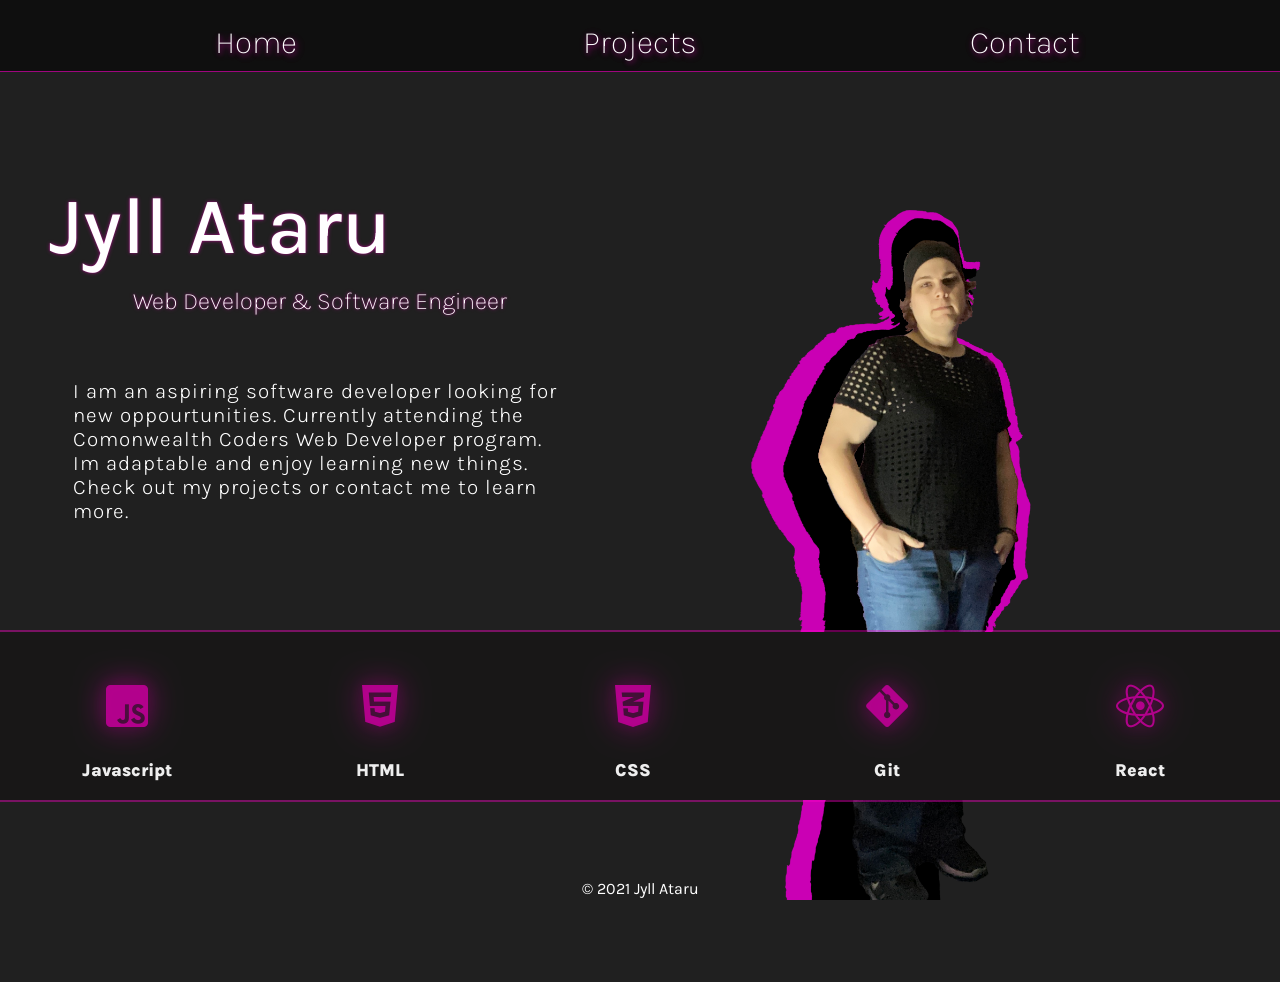
<file: index.html>
<!DOCTYPE html>
<html lang="en">
<head>
    <meta charset="UTF-8">
    <meta http-equiv="X-UA-Compatible" content="IE=edge">
    <meta name="viewport" content="width=device-width, initial-scale=1.0">
    <meta name="description" content="Jyll's Webpage">
    <meta name="author" content="Jyll Ataru">
    <link rel="stylesheet" href="https://use.fontawesome.com/releases/v5.15.4/css/all.css" integrity="sha384-DyZ88mC6Up2uqS4h/KRgHuoeGwBcD4Ng9SiP4dIRy0EXTlnuz47vAwmeGwVChigm" crossorigin="anonymous">
    <link rel="stylesheet" href="style.css">
    <link rel="shortcut icon" type="image/svg+xml" href="./Images/planet.svg" />
    <title>Jyll Ataru Web Design</title>
</head>
<body>
    <header id="navBar">
        <nav id="navMenu">
            <ul>
                <li id="Home">Home</li>
                <li id="Projects">Projects</li>
                <li id="Contact">Contact</li>
            </ul>
        </nav>
    </header>
    <div id="mainContent">
        <div id="info">
            <h1>Jyll Ataru</h1>
            <h2>Web Developer & Software Engineer</h2>
            <p>I am an aspiring software developer looking for new oppourtunities. Currently attending the Comonwealth Coders Web Developer program. Im adaptable and enjoy learning new things. Check out my projects or contact me to learn more.</p>
        </div>
        <!-- <div class="tempImg"></div> -->
        <img id="selfImg" src="./Images/self.png" alt="Picture of Jyll standing">
        <div id="skills">
            <ul>
                <li><i class="fab fa-js-square"></i>Javascript</li>
                <li><i class="fab fa-html5"></i>HTML</li>
                <li><i class="fab fa-css3-alt"></i>CSS</li>
                <li><i class="fab fa-git-alt"></i>Git</li>
                <li><i class="fab fa-react"></i>React</li>
                <li><i class="fab fa-node"></i>Node.js</li>
                <li><i class="fas fa-server"></i>MongoDB</li>
                <li><i class="fab fa-node-js"></i>Express</li>
                <li><i class="fab fa-js-square"></i>Javascript</li>
                <li><i class="fab fa-html5"></i>HTML</li>
                <li><i class="fab fa-css3-alt"></i>CSS</li>
                <li><i class="fab fa-git-alt"></i>Git</li>
                <li><i class="fab fa-react"></i>React</li>
                <li><i class="fab fa-node"></i>Node.js</li>
            </ul> 
        </div>
    </div>
        
    <footer id="footer">© 2021 Jyll Ataru</footer>

    <script src="script.js"></script>
</body>
</html>
</file>
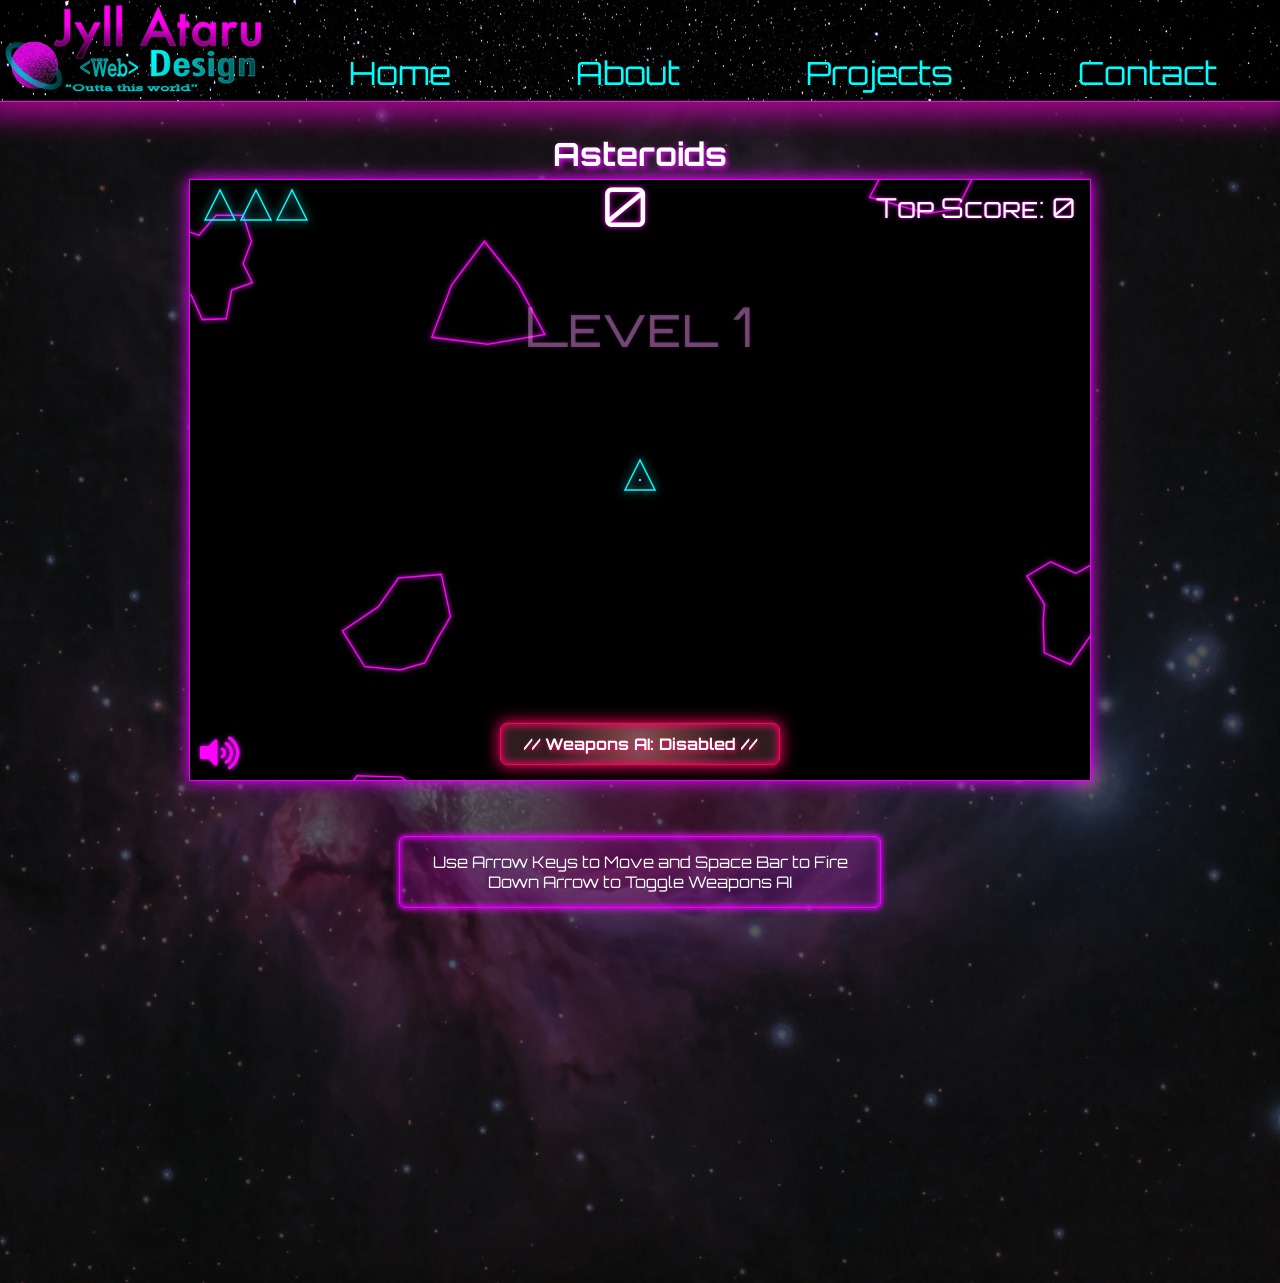
<file: Archive/Asteroids.html>
<!DOCTYPE html>
<html lang="en">
  <head>
    <meta charset="UTF-8" />
    <meta http-equiv="X-UA-Compatible" content="IE=edge" />
    <meta name="viewport" content="width=device-width, initial-scale=1.0" />
    <meta name="description" content="Jyll Ataru Web Design" />
    <link rel="stylesheet" href="https://use.fontawesome.com/releases/v5.15.4/css/all.css" integrity="sha384-DyZ88mC6Up2uqS4h/KRgHuoeGwBcD4Ng9SiP4dIRy0EXTlnuz47vAwmeGwVChigm" crossorigin="anonymous">
    <link rel="stylesheet" href="style.css" />
    <title>Jyll Ataru: Asteroids</title>
    <link rel="shortcut icon" type="image/svg+xml" href="./Images/planet.svg" />
  </head>
  <body>
    <div class="main">
    <img id="background" src="./Images/aldebaran-unsplash.jpg" alt="Space Background with Stars">
    <nav class="navBar">
      <img src="./Images/jlogo.svg" alt="Jyll Ataru Web Dev Logo" />
      <div class="navIcon">
        <div class="bar1"></div>
        <div class="bar2"></div>
        <div class="bar3"></div>
      </div>
      <ul class="navMenu">
        <li><a href="https://www.JyllAtaru.com">Home</a></li>
        <li><a href="https://www.JyllAtaru.com/About">About</a></li>
        <li><a href="https://www.JyllAtaru.com/Projects">Projects</a></li>
        <li><a href="https://www.JyllAtaru.com/Contact">Contact</a></li>
      </ul>
    </nav>
   <div class="gameOuter">
    <h1> Asteroids</h1>
    <div class="game">
      <canvas id="gameCanvas" width="900" height="600">
      </canvas>  
      <button class="mute" onclick="Mute();"><i class="fas fa-volume-up"></i><i class="fas fa-volume-mute hidden"></i></button>
      <button class="playAgain hidden" onclick="newGame();">Play Again?</button>
      <h3 class="aiOFF">// Weapons AI: Disabled //</h3>
      <h3 class="aiON hidden">// Weapons AI: ENGAGED !! //</h3>
    </div>
    
    
    <div class="gameInstr">Use Arrow Keys to Move and Space Bar to Fire
      <br>
      Down Arrow to Toggle Weapons AI
    </div>
  </div>
</div>
<script src="./neural-network.js"></script>
<script>

  // Spacebar jumps you to further down on page... lets fix that..
  window.addEventListener('keydown', function(e) {
  if(e.keyCode == 32 && e.target == document.body) {
    e.preventDefault();
  }
  if(e.keyCode == 37 && e.target == document.body) {
    e.preventDefault();
  }
  if(e.keyCode == 38 && e.target == document.body) {
    e.preventDefault();
  }
  if(e.keyCode == 39 && e.target == document.body) {
    e.preventDefault();
  }
  if(e.keyCode == 40 && e.target == document.body) {
    e.preventDefault();
  }
});
const muteBtn = document.querySelector(".mute");
const soundIcon = document.querySelector(".fa-volume-up");
const muteIcon = document.querySelector(".fa-volume-mute");
muteBtn.addEventListener("click", () => {
        soundIcon.classList.toggle("hidden");
        muteIcon.classList.toggle("hidden");
      });
</script>
    <script src="./ast.js"></script>
    <script src="./script.js"></script>
  </body>
</html>
</file>
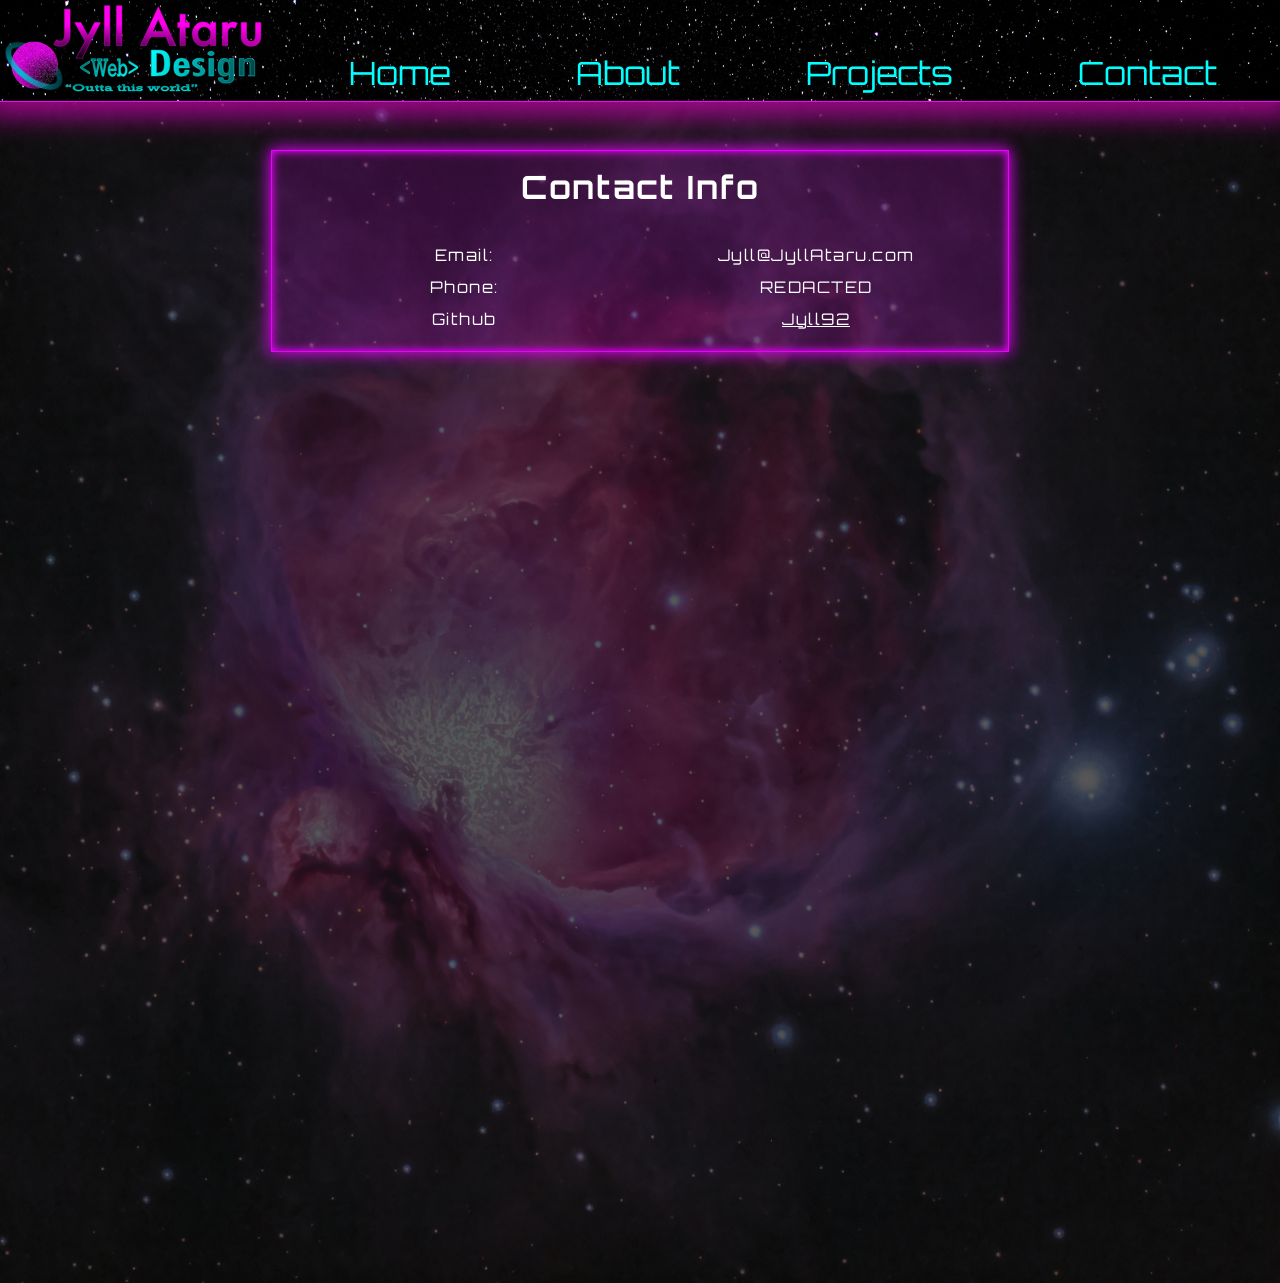
<file: Archive/Contact.html>
<!DOCTYPE html>
<html lang="en">
  <head>
    <meta charset="UTF-8" />
    <meta http-equiv="X-UA-Compatible" content="IE=edge" />
    <meta name="viewport" content="width=device-width, initial-scale=1.0" />
    <meta name="description" content="Jyll Ataru Web Design" />
    <link rel="stylesheet" href="https://use.fontawesome.com/releases/v5.15.4/css/all.css" integrity="sha384-DyZ88mC6Up2uqS4h/KRgHuoeGwBcD4Ng9SiP4dIRy0EXTlnuz47vAwmeGwVChigm" crossorigin="anonymous">
    <link rel="stylesheet" href="style.css" />
    <title>Jyll Ataru: Contact</title>
    <link rel="shortcut icon" type="image/svg+xml" href="./Images/planet.svg" />
  </head>
  <body>
    <div class="main">
    <img id="background" src="./Images/aldebaran-unsplash.jpg" alt="Space Background with Stars">
    <nav class="navBar">
      <img src="./Images/jlogo.svg" alt="Jyll Ataru Web Dev Logo" />
      <div class="navIcon">
        <div class="bar1"></div>
        <div class="bar2"></div>
        <div class="bar3"></div>
      </div>
      <ul class="navMenu">
        <li><a href="./home.html">Home</a></li>
        <li><a href="./About.html">About</a></li>
        <li><a href="./Projects.html">Projects</a></li>
        <li><a href="./Contact.html">Contact</a></li>
      </ul>
    </nav>
    <div id="contact">
      <h1>Contact Info</h1>
      <div id="contactGrid">
        <p>Email:</p>
        <p>Jyll@JyllAtaru.com</p>
        <p>Phone:</p>
        <p>REDACTED</p>
        <p>Github</p>
        <p><a href="https://github.com/Jyll92/">Jyll92</a></p>
      </div>
    </div>
        
  


  </div>
  </div>

    <script src="./script.js"></script>
  </body>
</html>
</file>
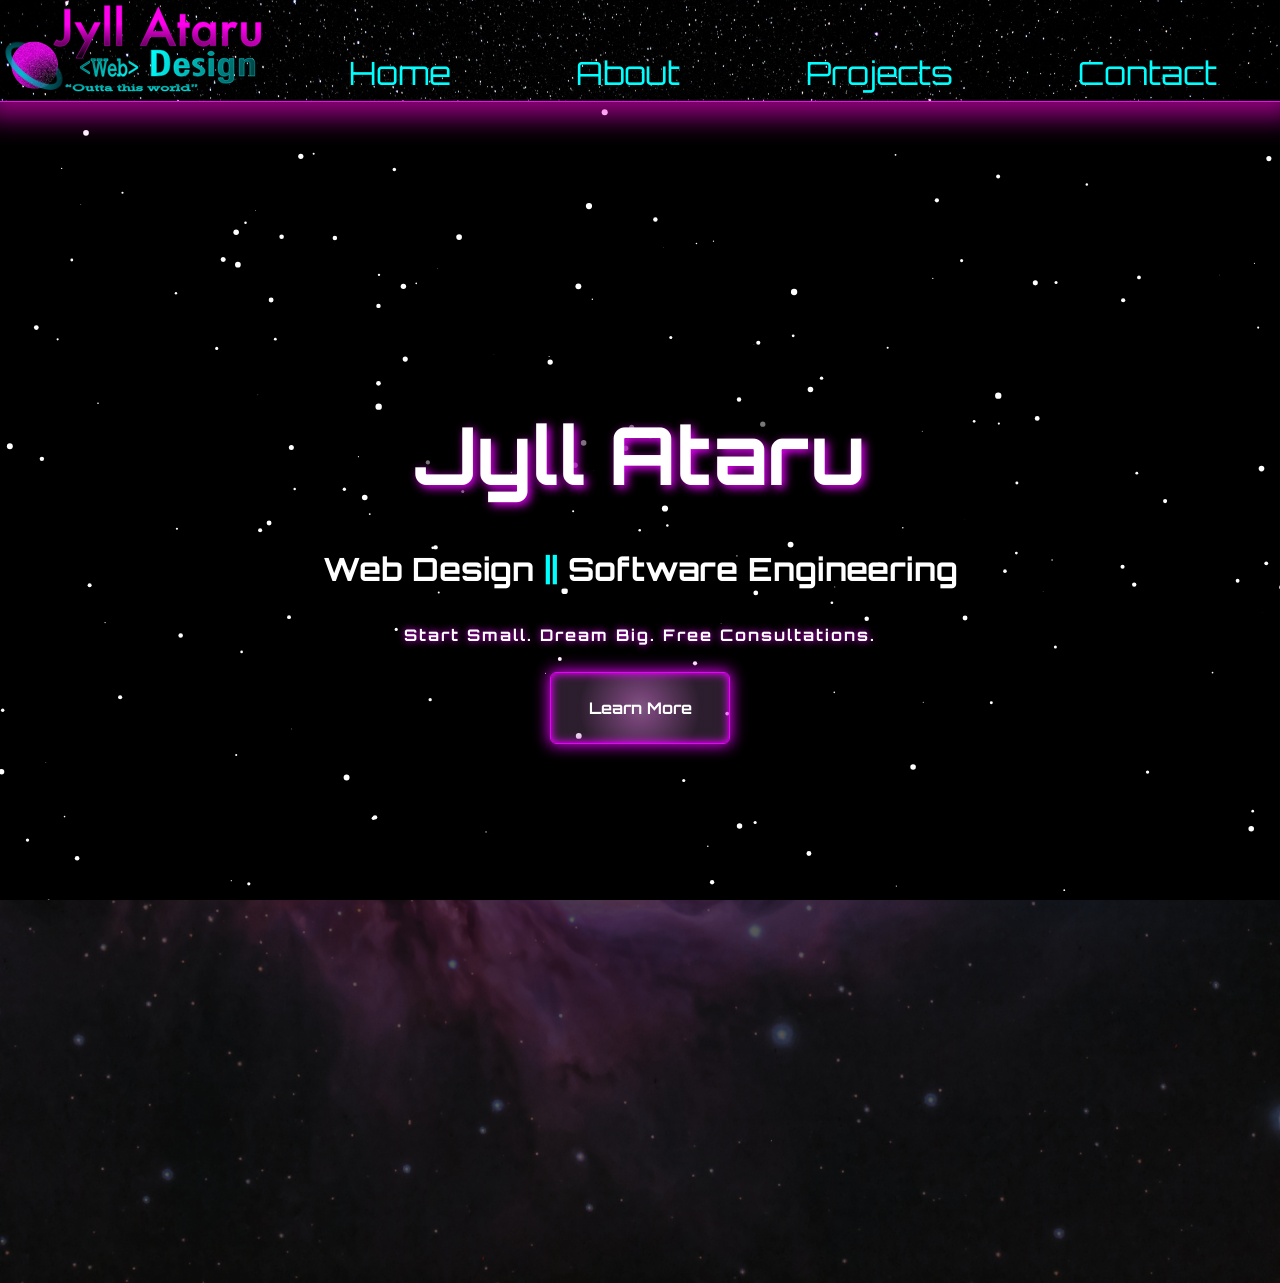
<file: Archive/home.html>
<!DOCTYPE html>
<html lang="en">
  <head>
    <meta charset="UTF-8" />
    <meta http-equiv="X-UA-Compatible" content="IE=edge" />
    <meta name="viewport" content="width=device-width, initial-scale=1.0" />
    <meta name="description" content="Jyll Ataru Web Design" />
    <link rel="stylesheet" href="https://use.fontawesome.com/releases/v5.15.4/css/all.css" integrity="sha384-DyZ88mC6Up2uqS4h/KRgHuoeGwBcD4Ng9SiP4dIRy0EXTlnuz47vAwmeGwVChigm" crossorigin="anonymous">
    <link rel="stylesheet" href="./style.css" />
    <title>Jyll Ataru: Home</title>
    <link rel="shortcut icon" type="image/svg+xml" href="./Images/planet.svg" />
    <style>
      body {
        overflow: hidden;
      }
    </style>
  </head>
  <body>
    <div class="main">
    <img id="background" src="./Images/aldebaran-unsplash.jpg" alt="Space Background with Stars">
    <nav class="navBar">
      <img src="./Images/jlogo.svg" alt="Jyll Ataru Web Dev Logo" />
      <div class="navIcon">
        <div class="bar1"></div>
        <div class="bar2"></div>
        <div class="bar3"></div>
      </div>
      <ul class="navMenu">
        <li><a href="./home.html">Home</a></li>
        <li><a href="./About.html">About</a></li>
        <li><a href="./Projects.html">Projects</a></li>
        <li><a href="./Contact.html">Contact</a></li>
      </ul>
    </nav>
    <canvas class="starfield"></canvas>

    <div class="home">
      
        <h1>Jyll Ataru</h1>
        <h2>Web Design <span>||</span> Software Engineering</h2>
        <h3>Start Small. Dream Big. Free Consultations.</h3>
        <h4><a href="./About.html">Learn More</a></h4>
    </div>
  </div>
    <script src="./starfield.js"></script>
    <script src="./script.js"></script>
  </body>
</html>
</file>
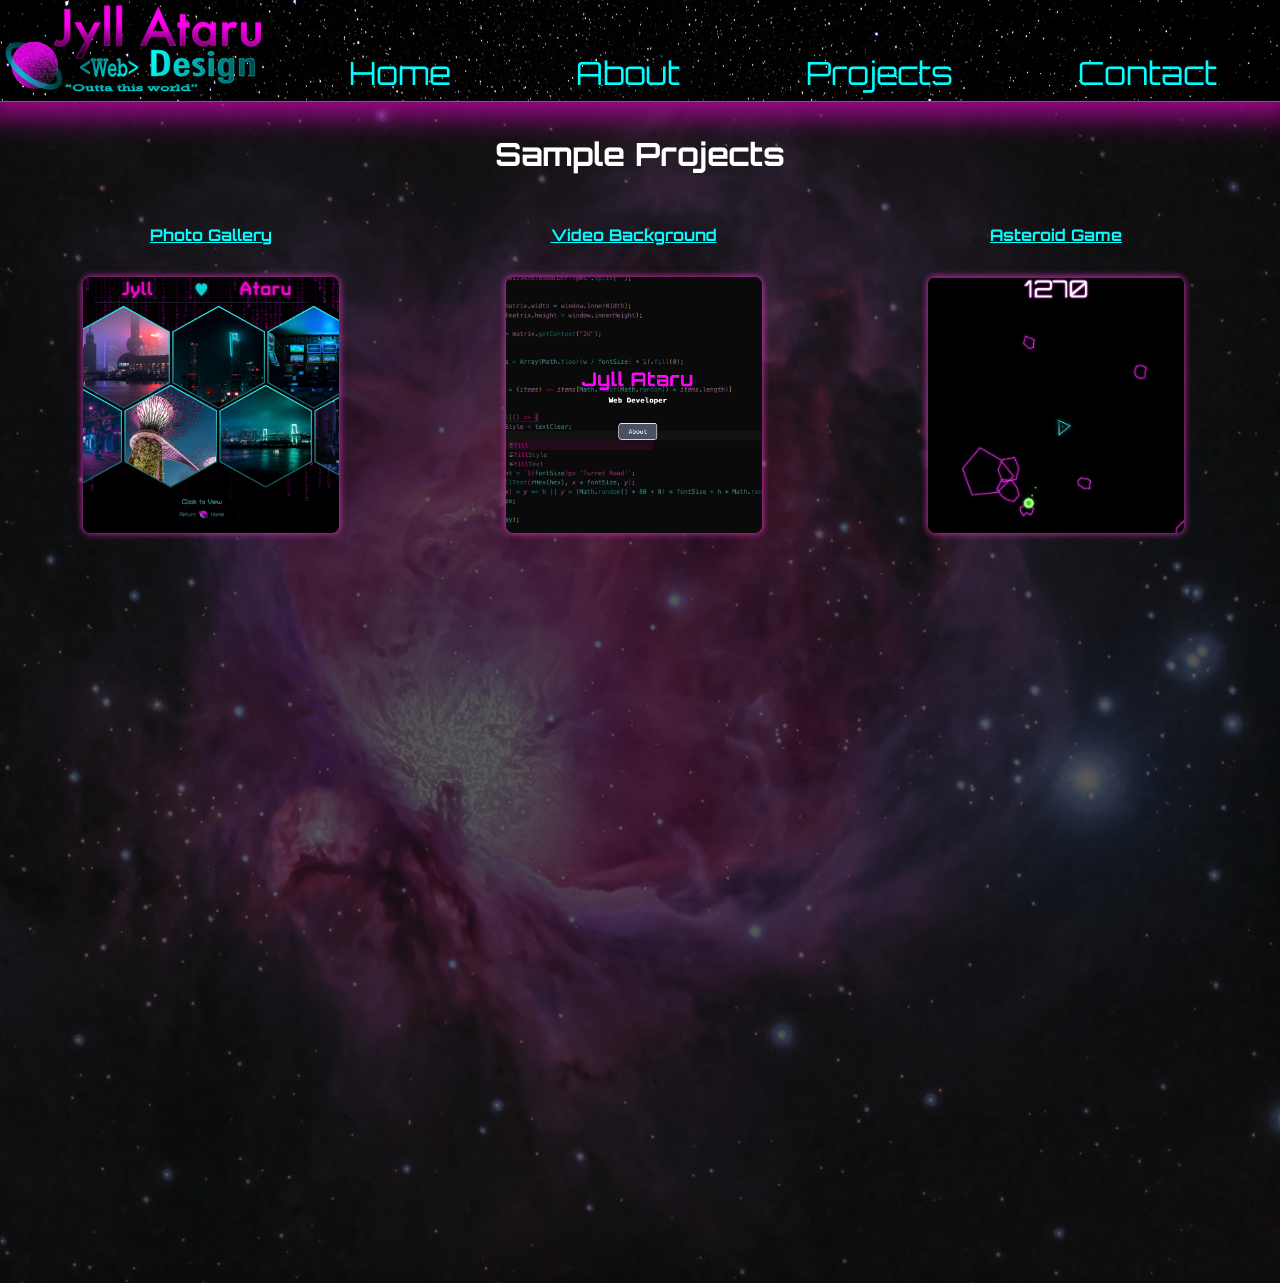
<file: Archive/Projects.html>
<!DOCTYPE html>
<html lang="en">
  <head>
    <meta charset="UTF-8" />
    <meta http-equiv="X-UA-Compatible" content="IE=edge" />
    <meta name="viewport" content="width=device-width, initial-scale=1.0" />
    <meta name="description" content="Jyll Ataru Web Design" />
    <link rel="stylesheet" href="https://use.fontawesome.com/releases/v5.15.4/css/all.css" integrity="sha384-DyZ88mC6Up2uqS4h/KRgHuoeGwBcD4Ng9SiP4dIRy0EXTlnuz47vAwmeGwVChigm" crossorigin="anonymous">
    <link rel="stylesheet" href="style.css" />
    <title>Jyll Ataru: Projects</title>
    <link rel="shortcut icon" type="image/svg+xml" href="./Images/planet.svg" />
  </head>
  <body>
    <div class="main">
    <img id="background" src="./Images/aldebaran-unsplash.jpg" alt="Space Background with Stars">
    <nav class="navBar">
      <img src="./Images/jlogo.svg" alt="Jyll Ataru Web Dev Logo" />
      <div class="navIcon">
        <div class="bar1"></div>
        <div class="bar2"></div>
        <div class="bar3"></div>
      </div>
      <ul class="navMenu">
        <li><a href="./home.html">Home</a></li>
        <li><a href="./About.html">About</a></li>
        <li><a href="./Projects.html">Projects</a></li>
        <li><a href="./Contact.html">Contact</a></li>
      </ul>
    </nav>
    <div class="projects">

      <h1>Sample Projects</h1>
      <div class="projectContainer">
      <a href="./Project/PhotoSite/Gallery">
        <h4>Photo Gallery</h4>
        <img src="./Images/photoPreview.jpeg" alt="Preview of image gallery">
      </a>
      <a href="./Project/VideoBackground/VideoBackground">
        <h4>Video Background</h4>
        <img src="./Images/videoBgPreview.jpeg" alt="Preview of webpage containing video background">
      </a>
      <a href="./Asteroids">
        <h4>Asteroid Game</h4>
        <img src="./Images/asteroidsPreview.jpeg" alt="Preview of asteroids game">
      </a>
    </div>
      
    </div>
  </div>

    <script src="./script.js"></script>
  </body>
</html>
</file>
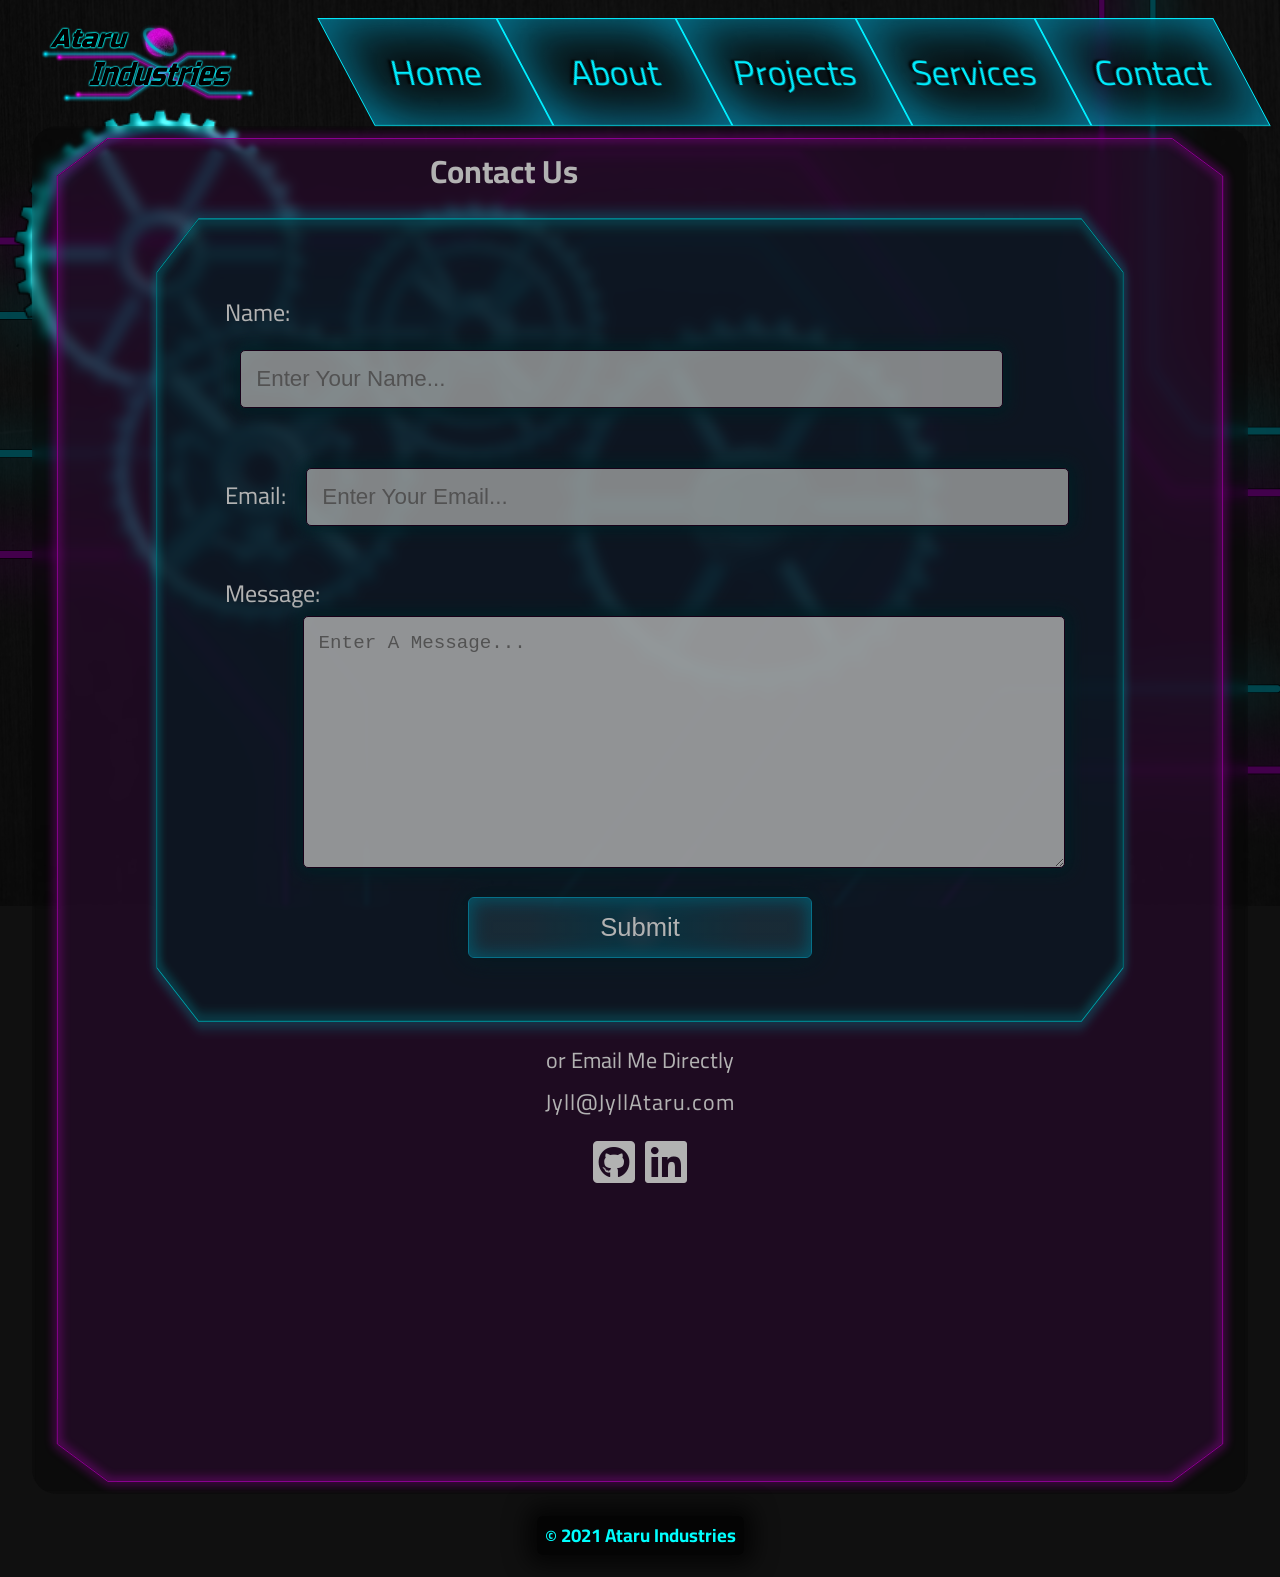
<file: Archive/i/Contact.html>
<!DOCTYPE html>
<html lang="en">
  <head>
    <meta charset="UTF-8" />
    <meta http-equiv="X-UA-Compatible" content="IE=edge" />
    <meta name="viewport" content="width=device-width, initial-scale=1.0" />
    <meta name="description" content="Ataru Industries Web Services" />
    <link rel="stylesheet" href="https://use.fontawesome.com/releases/v5.15.4/css/all.css" integrity="sha384-DyZ88mC6Up2uqS4h/KRgHuoeGwBcD4Ng9SiP4dIRy0EXTlnuz47vAwmeGwVChigm" crossorigin="anonymous">
    <link rel="stylesheet" href="iStyleC.css" />
    <title>Ataru Industries: Contact</title>
    <link rel="shortcut icon" type="image/svg+xml" href="../Images/planet.svg" />
  </head>
  <body>
    <section class="postPortal"></section>
      <div class="navwrapper">
      <img src="../Images/ataruind.svg" alt="Jyll Ataru Web Dev Logo" class="indLogo" />
      <nav class="newBar">
        
        <div class="newNavIcon">
          <div class="bar1"></div>
          <div class="bar2"></div>
          <div class="bar3"></div>
        </div>
        <ul class="newMenu">
          <li><a href="../home.html">Home</a></li>
          <li><a href="../About.html">About</a></li>
          <li><a href="./Projects.html">Projects</a></li>
          <li><a href="./Services.html">Services</a></li>
          <li><a href="./Contact.html">Contact</a></li>
        </ul>
      </nav>
    </div>
      <div class="gearbox">
        <img src="../Images/bg.svg" alt="" class="postBG">
      <img src="../Images/gear8.png" alt="" class="g1">
      <img src="../Images/gear11.png" alt="" class="g2">
      <img src="../Images/gear7.png" alt="" class="g3">
      <img src="../Images/gear7.png" alt="" class="g4">
      <img src="../Images/gear8.png" alt="" class="g5">
      <img src="../Images/gear8.png" alt="" class="g6">
      <img src="../Images/thouse.png" alt="" class="t1">
      <img src="../Images/tout.png" alt="" class="t2">
      <img src="../Images/tinner.png" alt="" class="t3">
      <div class="gearboxMask"></div>
      
    </div>
  </div>
  
    <div class="icontent">
        <h1>Contact Us</h1>
        <div class="projectC">
            <form action="https://formspree.io/f/xknkeawe" method="POST" id="my-form">
                
                <div class="form-group">
                    <label for="name">Name:</label>
                    <input type="text" id="name" name="name" placeholder="Enter Your Name..." required>
                </div>
                <div class="form-group">
                    <label for="email">Email:</label>
                    <input type="email" id="email" name="email" placeholder="Enter Your Email..." required>
                </div>
                <div class="form-group">
                    <label for="message">Message:</label>
                    <textarea name="message" id="message" cols="30" rows="10" placeholder="Enter A Message..." required></textarea>
                </div>

                <button type="submit">Submit</button>
            </form>
            <div id="status" class=""></div>
        </div>
        <div class="direct">
            <h3>or Email Me Directly</h3>
            <h4>Jyll@JyllAtaru.com</h4>
            <div class="icons">
            <a href="https://github.com/Jyll92/">
                <i class="fab fa-github-square"></i>
            </a>
            <a href="www.linkedin.com/in/jyll-wright
            ">
                <i class="fab fa-linkedin"></i>
            </a>
        </div>
            
        </div>
  </div>
  <footer><h3><span>©</span> 2021 Ataru Industries</h3></footer>
    </section>
    

    <script src="./iScript.js"></script>
    <script src="./form.js"></script>
  </body>
</html>
</file>
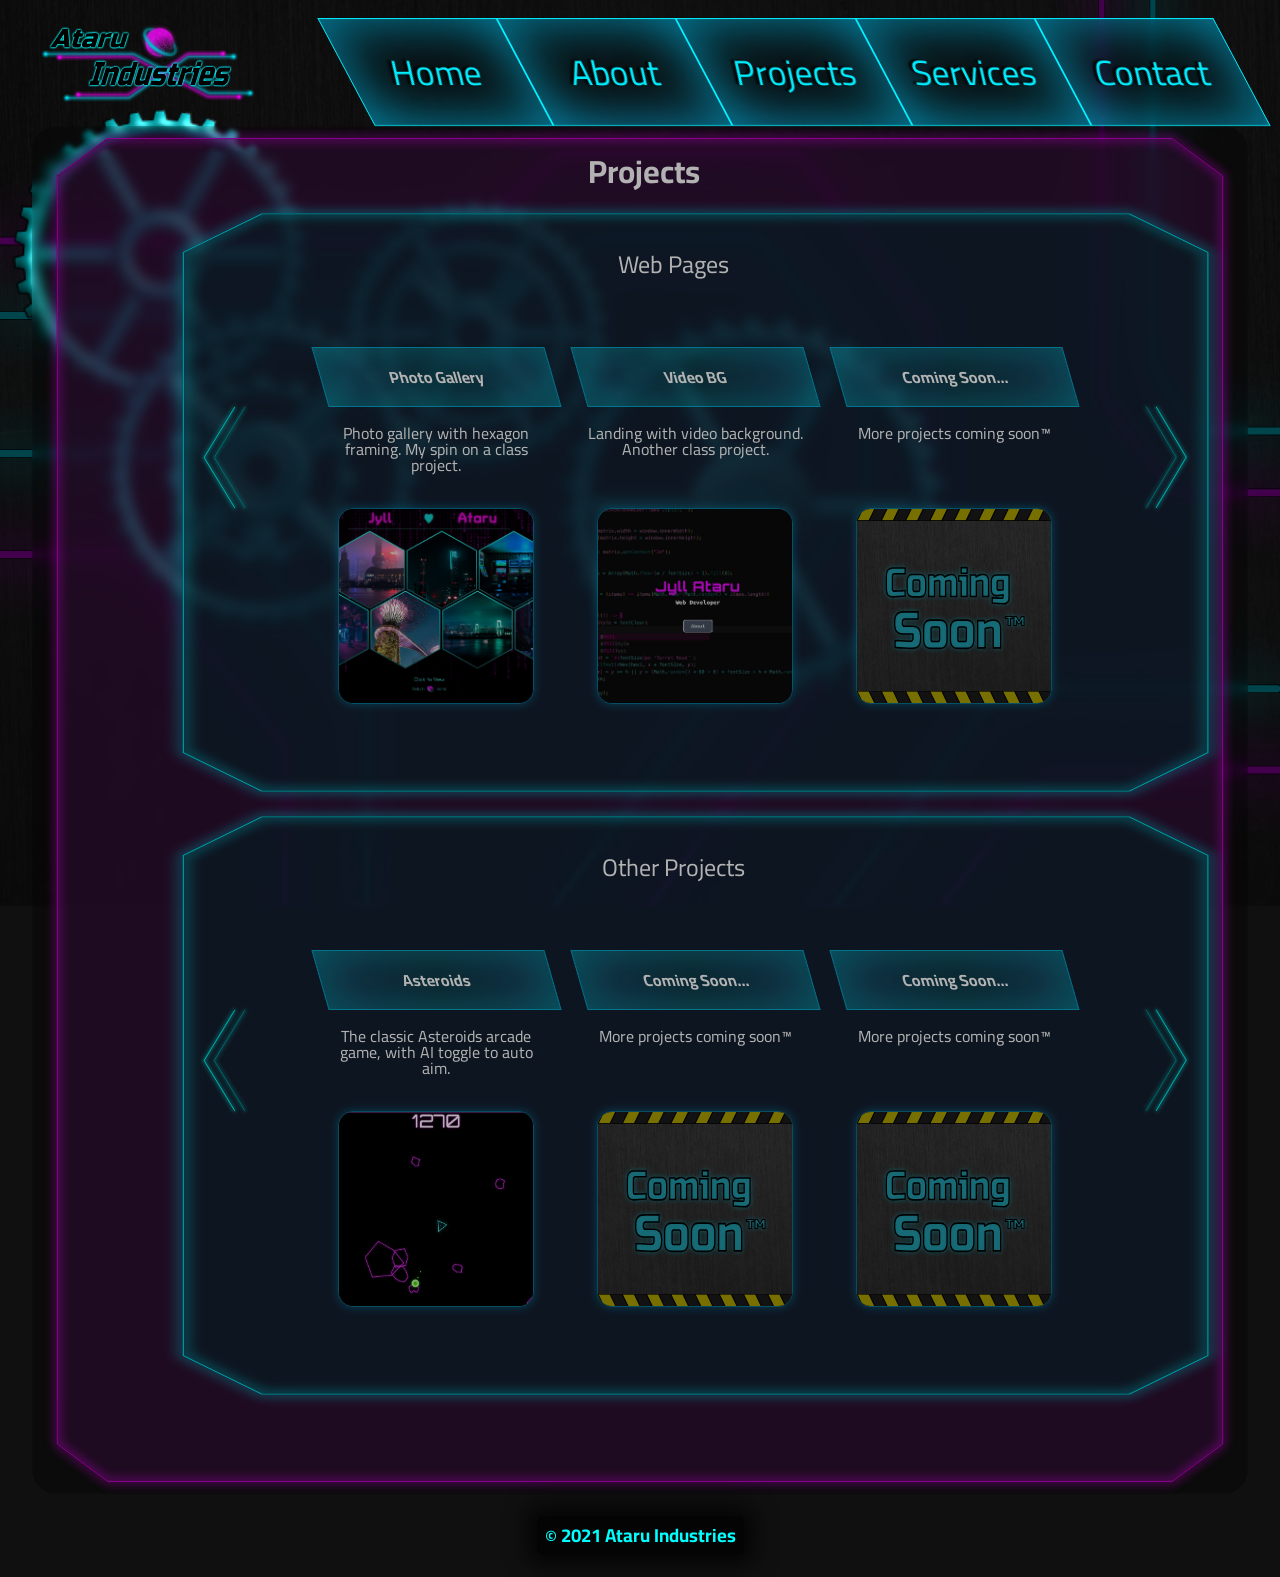
<file: Archive/i/Projects.html>
<!DOCTYPE html>
<html lang="en">
  <head>
    <meta charset="UTF-8" />
    <meta http-equiv="X-UA-Compatible" content="IE=edge" />
    <meta name="viewport" content="width=device-width, initial-scale=1.0" />
    <meta name="description" content="Ataru Industries Web Services" />
    <link rel="stylesheet" href="iStyle.css" />
    <title>Ataru Industries: Projects</title>
    <link rel="shortcut icon" type="image/svg+xml" href="../Images/planet.svg" />
  </head>
  <body>
    <section class="postPortal"></section>
      <div class="navwrapper">
      <img src="../Images/ataruind.svg" alt="Jyll Ataru Web Dev Logo" class="indLogo" />
      <nav class="newBar">
        
        <div class="newNavIcon">
          <div class="bar1"></div>
          <div class="bar2"></div>
          <div class="bar3"></div>
        </div>
        <ul class="newMenu">
          <li><a href="../home.html">Home</a></li>
          <li><a href="../About.html">About</a></li>
          <li><a href="./Projects.html">Projects</a></li>
          <li><a href="./Services.html">Services</a></li>
          <li><a href="./Contact.html">Contact</a></li>
        </ul>
      </nav>
    </div>
      <div class="gearbox">
        <img src="../Images/bg.svg" alt="" class="postBG">
      <img src="../Images/gear8.png" alt="" class="g1">
      <img src="../Images/gear11.png" alt="" class="g2">
      <img src="../Images/gear7.png" alt="" class="g3">
      <img src="../Images/gear7.png" alt="" class="g4">
      <img src="../Images/gear8.png" alt="" class="g5">
      <img src="../Images/gear8.png" alt="" class="g6">
      <img src="../Images/thouse.png" alt="" class="t1">
      <img src="../Images/tout.png" alt="" class="t2">
      <img src="../Images/tinner.png" alt="" class="t3">
      <!-- <img src="./Images/gear5.png" alt="" class="g6"> -->
      <div class="gearboxMask"></div>
      
    </div>
    <!-- <div class="sumDivMask"></div> -->
  </div>
  
      <!-- <h3 class="otherProj">Other Projects</h3> -->
    <div class="icontent">
      <h1>Projects</h1>
      <!-- <h3>Web Pages</h3>
      <h3>Other Projects</h3> -->
      <div class="projectC">
        <img src="../Images/arrow.svg" alt="" class="arrowL">
        <div class="wl1 wplist">

          <div class="item">
            <a href="../Project/PhotoSite/Gallery">
            <h4>Photo Gallery</h4>
          <p>Photo gallery with hexagon framing. My spin on a class project.</p>
          <img src="../Images/photoPreview.jpeg" alt="">
          </a>
          </div>
          <div class="item">
            <a href="../Project/VideoBackground/VideoBackground">
            <h4>Video BG</h4>
          <p>Landing with video background. Another class project.</p>
          <img src="../Images/videoBgPreview.jpeg" alt="">
        </a>
          </div>
          <div class="item">
            <a href="#">
            <h4>Coming Soon...</h4>
          <p>More projects coming soon™</p>
          <img src="../Images/soon6.svg" alt="">
        </a>
          </div>
        </div>
        <div class="wl2 wplist">
          <div class="item">
            <a href="#">
            <h4>Coming Soon...</h4>
          <p>More projects coming soon™</p>
          <img src="../Images/soon6.svg" alt="">
        </a>
          </div>
          <div class="item">
            <a href="#">
            <h4>Coming Soon...</h4>
          <p>More projects coming soon™</p>
          <img src="../Images/soon6.svg" alt="">
        </a>
          </div>
          <div class="item">
            <a href="#">
            <h4>Coming Soon...</h4>
          <p>More projects coming soon™</p>
          <img src="../Images/soon6.svg" alt="">
        </a>
          </div>
        </div>
        <div class="wl3 wplist">
          <div class="item">
            <a href="#">
            <h4>Coming Soon...</h4>
          <p>More projects coming soon™</p>
          <img src="../Images/soon6.svg" alt="">
        </a>
          </div>
          <div class="item">
            <a href="#">
            <h4>Coming Soon...</h4>
          <p>More projects coming soon™</p>
          <img src="../Images/soon6.svg" alt="">
        </a>
          </div>
          <div class="item">
            <a href="#">
            <h4>Coming Soon...</h4>
          <p>More projects coming soon™</p>
          <img src="../Images/soon6.svg" alt="">
        </a>
          </div>
        </div>
        <img src="../Images/arrow.svg" alt="" class="arrowR">
      </div>
      <div class="projectO">
        <img src="../Images/arrow.svg" alt="" class="arrowLO">
        <div class="l1 plist">
        <div class="item">
          <a href="../Asteroids.html">
          <h4>Asteroids</h4>
          <p>The classic Asteroids arcade game, with AI toggle to auto aim.</p>
          <img src="../Images/asteroidsPreview.jpeg" alt="">
        </a>
        </div>
        <div class="item">
          <a href="#">
          <h4>Coming Soon...</h4>
          <p>More projects coming soon™</p>
          <img src="../Images/soon6.svg" alt="">
        </a>
        </div>
        <div class="item">
          <a href="#">
          <h4>Coming Soon...</h4>
          <p>More projects coming soon™</p>
          <img src="../Images/soon6.svg" alt="">
        </a>
        </div>
      </div>
      <div class="l2 plist">
        <div class="item">
          <a href="#">
          <h4>Coming Soon...</h4>
          <p>More projects coming soon™</p>
          <img src="../Images/soon6.svg" alt="">
        </a>
        </div>
        <div class="item">
          <a href="#">
          <h4>Coming Soon...</h4>
          <p>More projects coming soon™</p>
          <img src="../Images/soon6.svg" alt="">
        </a>
        </div>
        <div class="item">
          <a href="#">
          <h4>Coming Soon...</h4>
          <p>More projects coming soon™</p>
          <img src="../Images/soon6.svg" alt="">
        </a>
        </div>
      </div>
      <div class="l3 plist">
        <div class="item">
          <a href="#">
          <h4>Coming Soon...</h4>
          <p>More projects coming soon™</p>
          <img src="../Images/soon6.svg" alt="">
        </a>
        </div>
        <div class="item">
          <a href="#">
          <h4>Coming Soon...</h4>
          <p>More projects coming soon™</p>
          <img src="../Images/soon6.svg" alt="">
        </a>
        </div>
        <div class="item">
          <a href="#">
          <h4>Coming Soon...</h4>
          <p>More projects coming soon™</p>
          <img src="../Images/soon6.svg" alt="">
        </a>
        </div>
      </div>
        <img src="../Images/arrow.svg" alt="" class="arrowRO">
      </div>
  </div>
  <footer><h3><span>©</span> 2021 Ataru Industries</h3></footer>
    </section>
    

    <script src="./iScript.js"></script>
    <script src="./projects.js"></script>
  </body>
</html>
</file>
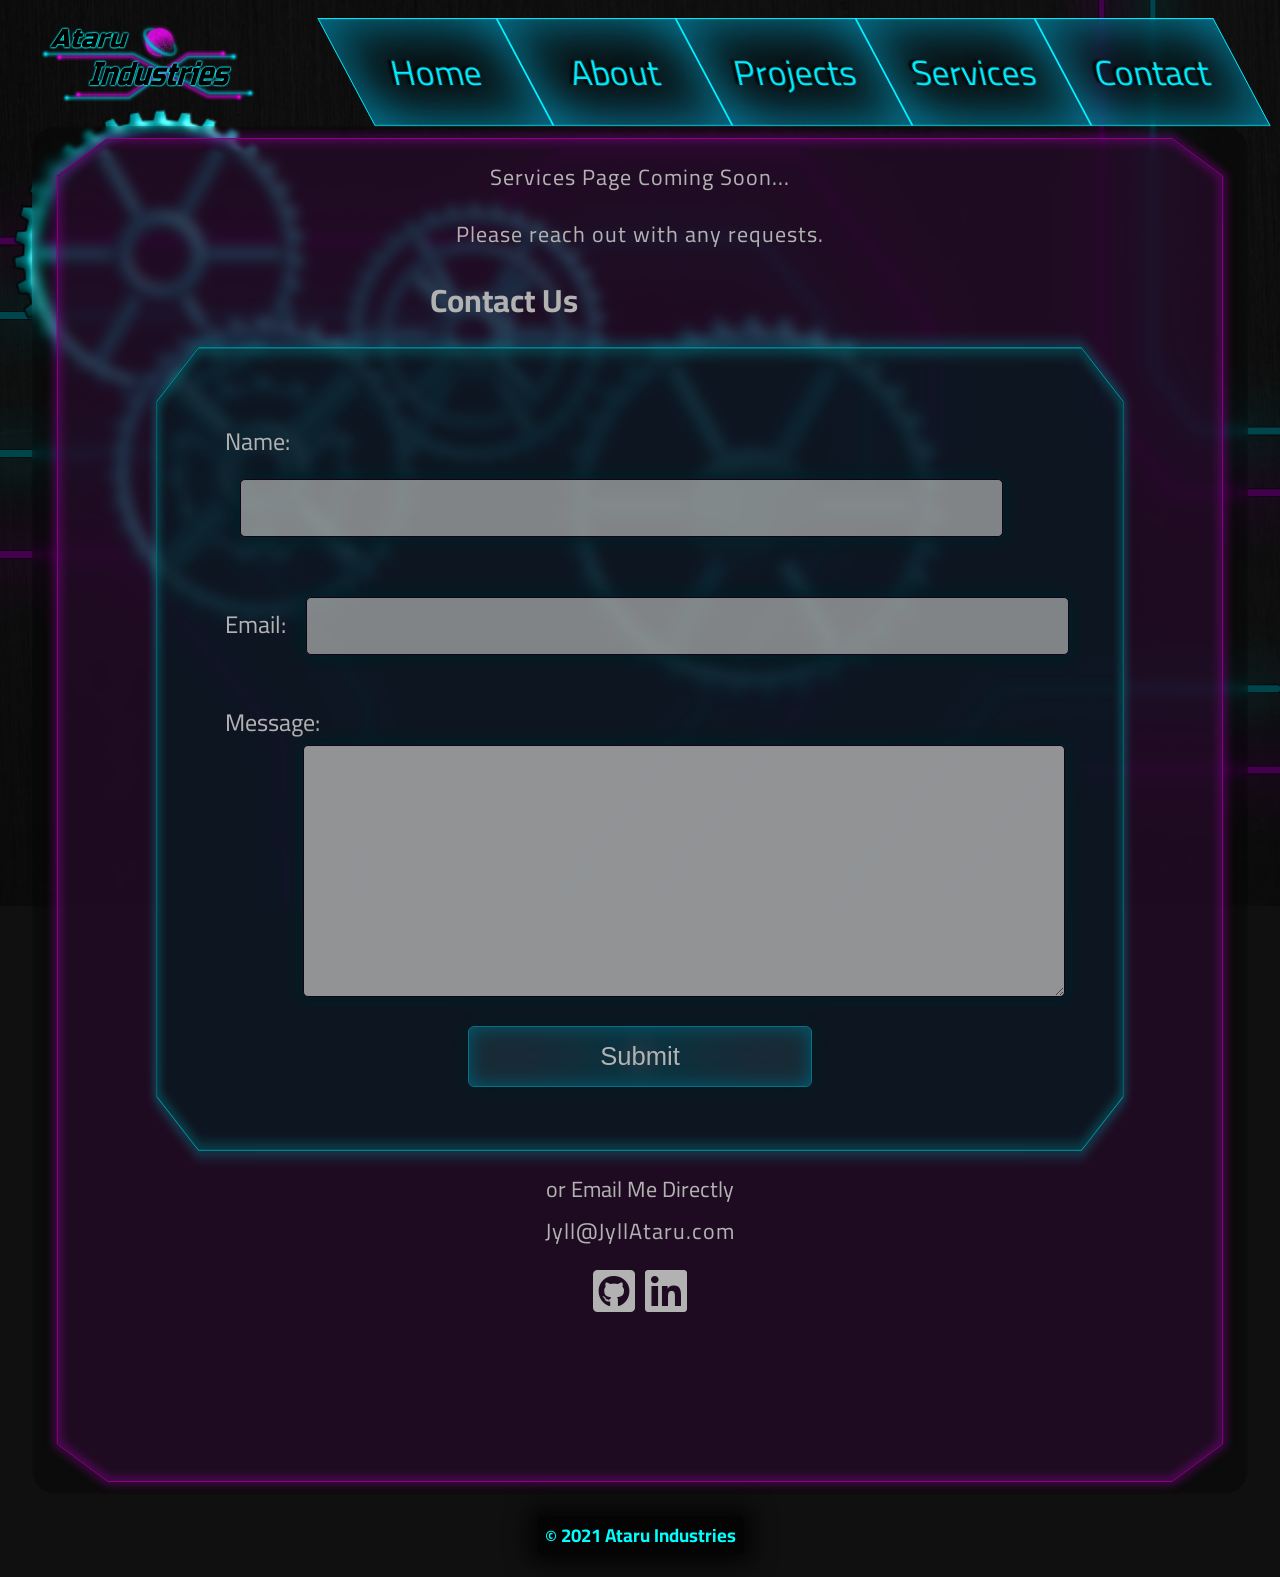
<file: Archive/i/Services.html>
<!DOCTYPE html>
<html lang="en">
  <head>
    <meta charset="UTF-8" />
    <meta http-equiv="X-UA-Compatible" content="IE=edge" />
    <meta name="viewport" content="width=device-width, initial-scale=1.0" />
    <meta name="description" content="Ataru Industries Web Services" />
    <link rel="stylesheet" href="https://use.fontawesome.com/releases/v5.15.4/css/all.css" integrity="sha384-DyZ88mC6Up2uqS4h/KRgHuoeGwBcD4Ng9SiP4dIRy0EXTlnuz47vAwmeGwVChigm" crossorigin="anonymous">
    <link rel="stylesheet" href="iStyleC.css" />
    <title>Ataru Industries: Contact</title>
    <link rel="shortcut icon" type="image/svg+xml" href="../Images/planet.svg" />
  </head>
  <body>
    <section class="postPortal"></section>
      <div class="navwrapper">
      <img src="../Images/ataruind.svg" alt="Jyll Ataru Web Dev Logo" class="indLogo" />
      <nav class="newBar">
        
        <div class="newNavIcon">
          <div class="bar1"></div>
          <div class="bar2"></div>
          <div class="bar3"></div>
        </div>
        <ul class="newMenu">
          <li><a href="../home.html">Home</a></li>
          <li><a href="../About.html">About</a></li>
          <li><a href="./Projects.html">Projects</a></li>
          <li><a href="./Services.html">Services</a></li>
          <li><a href="./Contact.html">Contact</a></li>
        </ul>
      </nav>
    </div>
      <div class="gearbox">
        <img src="../Images/bg.svg" alt="" class="postBG">
      <img src="../Images/gear8.png" alt="" class="g1">
      <img src="../Images/gear11.png" alt="" class="g2">
      <img src="../Images/gear7.png" alt="" class="g3">
      <img src="../Images/gear7.png" alt="" class="g4">
      <img src="../Images/gear8.png" alt="" class="g5">
      <img src="../Images/gear8.png" alt="" class="g6">
      <img src="../Images/thouse.png" alt="" class="t1">
      <img src="../Images/tout.png" alt="" class="t2">
      <img src="../Images/tinner.png" alt="" class="t3">
      <div class="gearboxMask"></div>
      
    </div>
  </div>
  
    <div class="icontent">
      <h4 class="services">Services Page Coming Soon...</h4>
      <h4 class="services">Please reach out with any requests.</h4>
        <h1>Contact Us</h1>
        <div class="projectC">
            <form action="https://formspree.io/f/xknkeawe" method="POST" id="my-form">
                
                <div class="form-group">
                    <label for="name">Name:</label>
                    <input type="text" id="name" name="name" required>
                </div>
                <div class="form-group">
                    <label for="email">Email:</label>
                    <input type="email" id="email" name="email" required>
                </div>
                <div class="form-group">
                    <label for="message">Message:</label>
                    <textarea name="message" id="message" cols="30" rows="10" required></textarea>
                </div>

                <button type="submit">Submit</button>
            </form>
            <div id="status" class=""></div>
        </div>
        <div class="direct">
            <h3>or Email Me Directly</h3>
            <h4>Jyll@JyllAtaru.com</h4>
            <div class="icons">
            <a href="https://github.com/Jyll92/">
                <i class="fab fa-github-square"></i>
            </a>
            <a href="www.linkedin.com/in/jyll-wright
            ">
                <i class="fab fa-linkedin"></i>
            </a>
        </div>
            
        </div>
  </div>
  <footer><h3><span>©</span> 2021 Ataru Industries</h3></footer>
    </section>
    

    <script src="./iScript.js"></script>
    <script src="./form.js"></script>
  </body>
</html>
</file>
<file: style.css>
@import url("https://fonts.googleapis.com/css2?family=Karla:wght@200;300;400;500;600;700;800&display=swap");


/* ---------------- Animation Classes ----------- */

.fadeOut {
  opacity: 0;
  filter: blur(14px);
}
#mainContent.mainFlex {
  display: flex;
}
#mainContent.mainGrid {
  display: grid;
}
#projectOne.newTrans {
  transition: all .1s cubic-bezier(0.165, 0.84, 0.44, 1);
}
#projectTwo.newTrans {
  transition: all .1s cubic-bezier(0.165, 0.84, 0.44, 1);
}
#projectThree.newTrans {
  transition: all .1s cubic-bezier(0.165, 0.84, 0.44, 1);
}
/* ---------------- Global ---------------------- */

@keyframes glow {
    from {
      text-shadow: 0 0 8px #e9aad4aa, 0 0 12px rgba(255, 0, 200, 0.4), 0 0 30px rgba(255, 0, 200, 0.4);
    }
  
    to {
      text-shadow: 0 0 10px #e9aad499, 0 0 14px rgba(255, 0, 200, 0.4), 0 0 35px rgba(255, 0, 200, 0.4);
    }
  }

  @keyframes status {
    0% {
      opacity: 1;
      pointer-events: all;
    }
    90% {
      opacity: 1;
      pointer-events: all;
    }
    100% {
      opacity: 0;
      pointer-events: none;
    }
    
  }


#selfImg {
  height: 90vh;
  position: relative;
  top: 10vh;

  transition: all 3s ease;
}
* {
  margin: 0;
  padding: 0;
  font-family: "Karla", sans-serif;
  color: white;
}
a {
    text-decoration: none;
}
body {
  background-color: #202020;
  overflow: hidden;
}
#navBar {
  position: fixed;
  top: 0;
  left: 16.67vw;
  left: 0;
  z-index: 999;
  padding-bottom: 10px;
  background-color: rgb(15, 15, 15);
  border-bottom: 1px solid rgba(255, 0, 200, 0.6);
  
}
#navMenu {
  width: 66.66vw;
  width: 100vw;
  padding-top: 24px;
  font-size: 32px;
}
#navMenu ul {
  list-style-type: none;
  display: flex;
  justify-content: center;
  text-align: center;
  font-weight: 200;
}
#navMenu ul li {
  width: 30%;
  color: white;
  /* animation: glow .2s ease-in-out infinite alternate; */
  cursor: pointer;
  transition: all .3s cubic-bezier(0.165, 0.84, 0.44, 1);
  /* text-shadow: 1px 2px 4px rgba(255, 0, 200, 0.6), 2px 2px 8px rgba(255, 0, 200, 0.5), 2px 2px 12px rgba(255, 0, 200, 0.4); */
  text-shadow: 1px 2px 4px rgba(255, 0, 200, 0.4), 2px 2px 8px rgba(255, 0, 200, 0.3), 2px 2px 12px rgba(255, 0, 200, 0.2);
}


#navMenu ul li:hover {
    transform: scale(1.1);
}

#mainContent {
  display: flex;
  flex-wrap: wrap;
  justify-content: space-evenly;
  transition: all .8s;
}

/* ---------------- Home ---------------------- */

#info {
  width: 40vw;
}
#info h1 {
  margin-top: 20vh;
  font-size: 5rem;
  font-weight: 500;
  text-shadow: 0px 0px 2px rgba(255, 0, 200, .4), 0px 0px 4px rgba(255, 0, 200, .4);
}
#info h2 {
  margin-top: 14px;
  margin-left: 84px;
  font-weight: 200;
  font-size: 1.5rem;
  text-shadow: 0px 0px 2px rgba(255, 0, 200, .4), 0px 0px 4px rgba(255, 0, 200, .4);
}

#info p {
  margin-top: 64px;
  margin-left: 24px;
  font-size: 1.3rem;
  letter-spacing: 1px;
  font-weight: 300;
}
#skills {
  width: 100%;
  height: 172px;
  position: relative;
  bottom: 20vh;
  /* background-color: black; */
  overflow: hidden;
}
#skills ul::before {
  content: "";
  background-color: #0001;
  position: absolute;
  inset: 0;
  z-index: 4;
}
#skills ul {
  position: absolute;
  top: 0;
  left: 0;
  list-style-type: none;
  overflow-y: hidden;
  white-space: nowrap;
  display: flex;
  animation: iconMove 120s linear infinite;
  border-top: 2px solid rgba(255, 0, 200, 0.4);
  border-bottom: 2px solid rgba(255, 0, 200, 0.4);
  /* animation: iconMove 12s linear infinite; */
}
#skills ul li {
  display: flex;
  border-radius: border-box;
  width: 16.67vw;
  background-color: #1a1919;
  padding: 20px;
  flex-wrap: wrap;
  justify-content: center;
  color: white;
  font-size: 1.1rem;
  font-weight: 800;
}
#skills ul li i {
  width: 100%;
  font-size: 3rem;
  text-align: center;
  color: rgba(255, 0, 200, 0.9);
  text-shadow: 0px 0px 12px rgba(94, 19, 77, 1),
    0px 0px 30px rgba(255, 0, 200, 0.7);
  padding: 30px;
  filter: brightness(80%);
}
footer {
  color: white;
  text-align: center;
  padding-bottom: 2px;

  /* position: absolute;
    top: unset;
    bottom: 0;
    width: 100vw; */
}

@keyframes iconMove {
  0% {
    transform: translate(0, 0);
  }
  100% {
    transform: translate(-57.14%, 0);
  }
}



/* ---------------- Projects ---------------------- */
video {
    max-width: 100vw;
}

#projectOne {
  width: 100vw;
  height: 32vh;
  position: relative;
  top: 8vh;
  background-color: rgba(99, 1, 74);
  clip-path: polygon(0 0, 100% 15%, 100% 100%, 0 85%);
  display: flex;
  z-index: 3;

  transition: all 2.3s cubic-bezier(0.165, 0.84, 0.44, 1);
  transform: translateX(-100%);
}
#projectOne video {
  position: relative;
  top: 4vh;
  height: 28vh;
  transform: rotate(2deg);
  transition: all .1s cubic-bezier(0.165, 0.84, 0.44, 1);
}
#projectOne h3 {
  margin-top: 5vh;
  text-align: center;
  transform: rotate(1.5deg);
  font-size: 2rem;
  transition: all .1s cubic-bezier(0.165, 0.84, 0.44, 1);
}
#projectOne p {
  margin-top: 5vh;
  text-align: center;
  margin-left: 10%;
  width: 80%;
  transform: rotate(1.5deg);
  font-size: 1.2rem;
  transition: all .1s cubic-bezier(0.165, 0.84, 0.44, 1);
}

#projectTwo {
  width: 100%;
  height: 32vh;
  position: relative;
  top: 6vh;
  background-color: rgb(180, 8, 151);
  clip-path: polygon(0 15%, 100% 0, 100% 85%, 0 100%);
  z-index: 2;
  display: flex;
  transition: all 2.3s cubic-bezier(0.165, 0.84, 0.44, 1);
  transform: translateX(100%);
}

#projectTwo video {
    position: relative;
    top: 4vh;
    height: 28vh;
    transform: rotate(-1.5deg);
    transition: all .1s cubic-bezier(0.165, 0.84, 0.44, 1);
  }
  #projectTwo h3 {
    margin-top: 5vh;
    text-align: center;
    transform: rotate(-1.5deg);
    font-size: 2rem;
    transition: all .1s cubic-bezier(0.165, 0.84, 0.44, 1);
  }
  #projectTwo p {
    margin-top: 5vh;
    text-align: center;
    margin-left: 10%;
    width: 80%;
    transform: rotate(-1.5deg);
    font-size: 1.2rem;
    transition: all .1s cubic-bezier(0.165, 0.84, 0.44, 1);
  }

#projectThree {
  width: 100%;
  height: 32vh;
  position: relative;
  top: 4vh;
  background-color: rgb(85, 6, 150);
  clip-path: polygon(0 0, 100% 15%, 100% 100%, 0 85%);
  z-index: 1;
  display: flex;
  transition: all 2.3s cubic-bezier(0.165, 0.84, 0.44, 1);
  transform: translateX(-100%);
}
#projectThree video {
    position: relative;
    left: 5%;
    top: 4vh;
    height: 28vh;
    transform: rotate(1.5deg);
    transition: all .1s cubic-bezier(0.165, 0.84, 0.44, 1);
  }
  #projectThree h3 {
    margin-top: 5vh;
    text-align: center;
    transform: rotate(1.5deg);
    font-size: 2rem;
    transition: all .1s cubic-bezier(0.165, 0.84, 0.44, 1);
  }
  #projectThree p {
    margin-top: 2vh;
    text-align: center;
    margin-left: 10%;
    width: 80%;
    transform: rotate(1.5deg);
    font-size: 1.2rem;
    transition: all .1s cubic-bezier(0.165, 0.84, 0.44, 1);
  }
  #projectThree i {
    text-align: center;
    font-size: 3rem;
    transform: rotate(1.5deg);
    width: 80%;
    margin-left: 10%;
    margin-top: 2vh;
    transition: all .1s cubic-bezier(0.165, 0.84, 0.44, 1);
  }
  #projectThree .container:nth-child(2) {
    position: relative;
    left: 2%;
    top: 3vh;
  }

#projectOne:hover {
  transform: scaleY(1.2);
  z-index: 4;
}
#projectOne:hover video {
  transform: scaleX(1.2) rotate(1.5deg);
}
#projectOne:hover h3 {
  transform: scaleX(1.2) rotate(1.5deg);
}
#projectOne:hover p {
  transform: scaleX(1.1) rotate(1.5deg);
}
#projectTwo:hover {
  transform: scaleY(1.2);
  z-index: 4;
}
#projectTwo:hover video {
  transform: scaleX(1.2) rotate(-1.5deg);
}
#projectTwo:hover h3 {
  transform: scaleX(1.2) rotate(-1.5deg);
}
#projectTwo:hover p {
  transform: scaleX(1.1) rotate(-1.5deg);
}
#projectThree:hover {
  transform: scaleY(1.2);
  z-index: 4;
}
#projectThree:hover video {
  transform: scaleX(1.2) rotate(1.5deg);
}
#projectThree:hover h3 {
  transform: scaleX(1.2) rotate(1.5deg);
}
#projectThree:hover p {
  transform: scaleX(1.2) rotate(1.5deg);
}
#projectThree:hover i {
  transform: scaleX(1.2) rotate(1.5deg);
}


/* ---------------- Contact ---------------------- */
#mainContent {
    /* display: grid; */
    grid-template-columns: 2fr 1fr;
}
footer {
    position: absolute;
    top: unset;
    bottom: 0;
    width: 100vw;

}
#contactContainer {
    margin-top: 20vh;
    border: 2px solid rgba(255, 0, 200, 0.4);
    border-radius: 15px;
    padding: 20px;
    width: min-content;
    height: min-content;
    justify-self: center;
    background-color: #101010;
}
#contactContainer h3 {
    text-align: center;
    padding: 20px;
    font-size: 1.5rem;
}
#contactContainer input {
    max-width: 450px;
    font-size: 1.1rem;
    padding: 4px;
    padding-left: 8px;
    width: 35vw;
    margin: 14px;
    background-color: #fffd;
    border-radius: 4px; 
    color: black;
    border: 1px solid rgba(151, 4, 119, 0.4);
    border: 1px solid #fffd;
    transition: all .2s ease-in-out;
}
#contactContainer input:focus {
    background-color: white;
    border: 1px solid black;
    border: 1px solid rgba(151, 4, 119, 0.4);
    outline: none;
}

#contactContainer textarea {
    max-width: 528px;
    width: 40vw;
    margin: 14px;
    font-size: 1rem;
    padding: 4px;
    padding-left: 8px;
    background-color: #eeeeee;
    border-radius: 4px; 
    color: black;
    border: 1px solid rgba(151, 4, 119, 0.6);
    transition: all .2s ease-in-out;
}
#contactContainer textarea:focus {
    background-color: white;
    border: 1px solid black;
    outline: none;
}

#contactContainer button {
    width: 60%;
    height: min-content;
    box-sizing: border-box;
    padding: 8px;
    position: relative;
    left: 20%;
    color: black;
    background-color: rgba(238, 0, 186, 0.6);
    border: none;
    border-radius: 3px;
    box-shadow: 0 -3px 0 rgba(0,0,0,0.15) inset;
    color: #fff;
    cursor: pointer;
    font-size: 1rem;
    letter-spacing: .3px;
    font-weight: 500;
    transition: box-shadow 0.5s cubic-bezier(0.390, 0.500, 0.150, 1.360);
}
#contactContainer button:hover {
    box-shadow: 0 0 0 28px rgba(0,0,0,0.25) inset;
  }

  #status.success {
    background-color: rgba(10, 124, 54, 0.8);
    animation: status 4s ease forwards;
    padding-left: 14px;
    margin-top: 12px;
    font-weight: 500;
    letter-spacing: 1px;
    border-radius: 5px;
  }
  #status.error {
    background-color: rgba(211, 60, 60, 0.7);
    animation: status 4s ease forwards;
    padding-left: 14px;
    margin-top: 12px;
    font-weight: 500;
    letter-spacing: 1px;
    border-radius: 5px;
  }

#directContact {
    justify-self: center;
    margin-top: 20vh;
}

#directContact img {
    display: block;
    margin: 14px auto;
    max-width: 80%;
    max-height: 400px;
    border: 1px solid rgba(255, 0, 200, .4);
    box-shadow: 1px 1px 8px black;
    border-radius: 8px;
    transition: transform .2s cubic-bezier(0.165, 0.84, 0.44, 1);
}

#directContact img:hover {
    transform: scale(1.05);
    box-shadow: 2px 2px 16px rgba(255, 0, 200, .1);
}
#directContact h2 {
    text-align: center;
}

#directContact h3 {
    margin-top: 32px;
    text-align: center;
}
#directContact h4 {
    margin-top: 12px;
    text-align: center;
}

#directContact .icons {
    text-align: center;
    margin-top: 36px;
    font-size: 3rem;
}

#directContact .icons a i {
    transition: all .4s cubic-bezier(0.165, 0.84, 0.44, 1);
    margin: 8px;
}
#directContact .icons a i:hover {
    color: rgba(255, 0, 200, .9);
    transform: scale(1.1);
}

/* ---------------- Media Queries ---------------------- */

@media (max-width: 975px) {
    body {
        overflow-y: initial;
        max-width: 100vw;
    }
    #navMenu {
      font-size: 1.2rem;
    }
    #selfImg {
      position: absolute;
      right: -20vh;
      z-index: -2;
      overflow: hidden;
    }
    #info {
      width: 100%;
    }
    #info p {
      background-color:#000b;
      border-radius: 5px;
      padding: 5px;
      width: 93vw;
      z-index: 99;
      font-size: 1rem;
    }
    #info h1 {
      margin-top: 14vh;
      margin-left: 12px;
      font-size: 3rem;
    }
    #info h2 {
      /* background-color:#000b; */
      margin-left: 12px;
      border-radius: 5px;
      padding: 5px;
      min-width: 50vw;
      width: min-content;
      max-width: 100vw;
    }
    #skills {
      height: 36vh;
      position: absolute;
      bottom: 4px;
      z-index: -1;
    }
    #skills ul li i {
      font-size: 2rem;
      padding: 3px;
    }
    #skills ul {
      animation: none;
      white-space: initial;
      height: 33vh;
      flex-wrap: wrap;
    }
    #skills ul li {
      height: 50%;
      padding: 12px;
      width: 25%;
      box-sizing: border-box;
    }
    #skils ul li:nth-of-type(9) {
      display: none;
    }
    #skils ul li:nth-of-type(10) {
      display: none;
    }
    #skils ul li:nth-of-type(11) {
      display: none;
    }
    #skils ul li:nth-of-type(12) {
      display: none;
    }
    #skils ul li:nth-of-type(13) {
      display: none;
    }
    #skils ul li:nth-of-type(14) {
      display: none;
    }
    #footer {
        display: none;
    }
    #mainContent {
        grid-template-columns: 1fr;
    }
    #contactContainer {
        margin-top: 10vh;
        width: 80%;
    }
    #contactContainer input {
        width: 90%;
    }
    #contactContainer textarea {
        width: 90%;
    }
    #directContact {
        margin-top: 40px;
    }

    #navMenu {
        background-color: #101010;
        width: 100vw;
        position: fixed;
        top: 0;
        left: 0;
    }
    #projectOne h3 {
        font-size: 1.3rem;
    }
    #projectOne p {
        font-size: 1rem;
    }
    #projectTwo h3 {
        font-size: 1.3rem;
    }
    #projectTwo p {
        font-size: 1rem;
    }
    #projectThree h3 {
        font-size: 1.3rem;
    }
    #projectThree p {
        font-size: 1rem;
    }
}

@media (max-width: 600px) {
    body {
        overflow: initial;
    }
    
    #projectOne {
        height: 70vh;
        display: grid;
        grid-template-columns: 1fr;
        grid-auto-rows: min-content;
        clip-path: polygon(0 0, 100% 10%, 100% 100%, 0 90%);
    }
    #projectOne video {
        top: 2rem;
        height: unset;
        transform: rotate(7deg) scale(1.1);
        overflow: hidden;
    }
    #projectOne p {
        transform: rotate(7deg);
        font-size: 1rem;
    }
    #projectOne h3 {
        margin-top: 7vh;
        font-size: 1.3rem;
        transform: rotate(7deg);
        
    }
    #projectTwo {
        height: 80vh;
        display: grid;
        grid-template-columns: 1fr;
        grid-auto-rows: min-content;
        clip-path: polygon(0 10%, 100% 0, 100% 90%, 0 100%);
    }
    #projectTwo video {
        top: 2rem;
        height: unset;
        transform: rotate(-7deg) scale(1.1);
        overflow: hidden;
    }
    #projectTwo p {
        transform: rotate(-7deg);
        font-size: 1rem;
    }
    #projectTwo h3 {
        margin-top: 9vh;
        font-size: 1.3rem;
        transform: rotate(-7deg);
        
    }
    #projectThree {
        height: 80vh;
        display: grid;
        grid-template-columns: 1fr;
        grid-auto-rows: min-content;
        clip-path: polygon(0 0, 100% 10%, 100% 100%, 0 90%);
    }
    #projectThree video {
        left: unset;
        /* right: 4vw; */
        top: 4rem;
        height: unset;
        transform: rotate(7deg) scale(1.2);
        overflow: hidden;
    }
    #projectThree p {
        transform: rotate(7deg);
        font-size: 1rem;
    }
    #projectThree h3 {
        margin-top: 7vh;
        font-size: 1.3rem;
        transform: rotate(7deg);
    }
    #projectThree i {
        transform: rotate(7deg);
    }

    #projectThree .container:nth-child(2) h3 {
        margin-top: 0;
    }
}
@media (max-width: 450px) {
    #projectOne {
        clip-path: polygon(0 0, 100% 5%, 100% 100%, 0 95%);
    }
    #projectOne p {
        transform: rotate(4deg);
    }
    #projectOne h3 {
        transform: rotate(4deg);
    }
    #projectOne video {
        top: 5rem;
        height: unset;
        transform: rotate(4deg) scale(1.1);
        overflow: hidden;
    }
    #projectTwo {
        clip-path: polygon(0 5%, 100% 0, 100% 95%, 0 100%);
    }
    #projectTwo video {
        top: 1rem;
        height: unset;
        transform: rotate(-5deg) scale(1.1);
        overflow: hidden;
    }
    #projectTwo p {
        transform: rotate(-5deg);
    }
    #projectTwo h3 {
        transform: rotate(-5deg);
        
    }
    #projectThree {
        clip-path: polygon(0 0, 100% 5%, 100% 100%, 0 95%);
    }
    #projectThree p {
        transform: rotate(5deg);
    }
    #projectThree h3 {
        transform: rotate(5deg);
    }
    #projectThree i {
        transform: rotate(5deg);
    }
    #projectThree video {
        top: 5rem;
        height: unset;
        transform: rotate(5deg) scale(1.1);
        overflow: hidden;
    }
}
</file>
<file: Archive/style.css>
/* @import url("https://fonts.googleapis.com/css2?family=Orbitron&display=swap"); */

@import url('https://fonts.googleapis.com/css2?family=Orbitron:wght@400;500&display=swap');
@import url('https://fonts.googleapis.com/css2?family=VT323&display=swap');
@import url('https://fonts.googleapis.com/css2?family=Cairo:wght@400;700&display=swap');

@keyframes rotate-clock {
  from {
    transform: rotate(0deg);
  }
  to {
    transform: rotate(360deg);
  }
}
@keyframes rotate-anticlock {
  from {
    transform: rotate(0deg);
  }
  to {
    transform: rotate(-360deg);
  }
}


/* body {
  filter: brightness(60%);
} */
.prePortal {
  filter: brightness(70%);
}
.icontent {
  filter: brightness(70%);
}
/* .icontent p {
  filter: brightness(400%);
} */
/* Section 1: Global Settings */
/* Starfield Canvas */
.starfield {
  width: 100%;
  height: 100vh;
  background: transparent;
  z-index: -5;
  position: absolute;
  top: 0;
  left: 0;
}

nav {
  z-index: 4;
}

* {
  margin: 0;
  padding: 0;
  -ms-overflow-style: none;
  scrollbar-width: none;
}
body {
  background-color: #101010;
  overflow-y: hidden;
}
*::-webkit-scrollbar {
  display: none;
}

#background {
  opacity: 0.3;
  position: absolute;
  top: 0;
  left: 0;
  z-index: -999;
  width: 100vw;
  height: auto;
  overflow: hidden;
}
.navBar {
  background-image: url(./Images/jeremy-perkins-unsplash.jpg);
  background-size: cover;
  overflow: hidden;
  box-shadow: 0px 0px 25px 15px rgba(255, 0, 221, 0.575);
  border-bottom: 0.05rem solid magenta;
  display: flex;
  justify-content: space-between;
  min-height: 96px;
  max-width: 100%;
  max-height: 104px;
  transition: all 0.4s ease-in;
}
.navBar img {
  height: 96px;
  max-height: 15vh;
  min-height: 32px;
  padding: 0.5vh;
  padding-bottom: 0;
}
.navMenu {
  list-style-type: none;
  align-self: flex-end;
  width: 100%;
  display: flex;
  justify-content: space-around;
  padding-bottom: 8px;
}

.navBar ul li {
  display: inline;
  font-family: "Orbitron", sans-serif;
  font-size: 2rem;
  text-decoration: none;
  color: aqua;
  background-image: linear-gradient(aqua, aqua);
  background-size: 0 5px;
  background-repeat: no-repeat;
  background-position: center bottom;
  transition: all 0.3s ease-out;
}
.navBar ul li a {
  text-decoration: none;
  color: inherit;
}

.navBar ul li:hover {
  background-size: 100% 5px, auto;
}
.navIcon:hover div {
  background-color: #ff00ff;
}
.bar1,
.bar2,
.bar3 {
  width: 36px;
  height: 6px;
  border-radius: 10px;
  background-color: aqua;
  margin: 7px 0;
  transition: all 0.2s linear;
}
.navIcon {
  cursor: pointer;
  position: absolute;
  top: 32px;
  right: 48px;
  display: none;
}

.main > div {
  position: relative;
  margin-top: 32px;
}

.postPortal {
  display:none;
  height: 100vh;
  overflow: hidden;
}

/* ___________________INDUSTRIES____________ */
.postBG {
  width: 100vw;
  height: 105vh;
  position: relative;
  top: -15vh;
  z-index: -7;
}

.newBar {
  display: flex;
  justify-content: space-between;
  width: 70vw;
  min-height: 12vh;
  max-height: 8vw;
  transition: all 0.4s ease-in;
  position: fixed;
  top: 2vh;
  right: 3vw;
}

.newMenu {
  list-style: none;
  display: flex;
  width: 100%;
  justify-content: space-around;
  align-items: center;
  background: rgba(0,0,0, .5);
  backdrop-filter: blur(6px);
  transform: skewX(28deg);

}
.newBar ul li {
  box-sizing: border-box;
  height: 100%;
  width: 100%;
  font-size: 35px;
  border: 1px solid #00eeff;
  text-align: center;
  box-shadow: inset 0px 0px 55px 3px rgba(1, 205, 255, 0.575);
  display: flex;
  justify-content: center;
  align-items: center;
  background: radial-gradient(circle, rgba(0, 205, 255, 0.04) 0%, rgba(0, 205, 255, .05) 75%);
}
.newBar ul li a {
  transform: skewX(-17deg);
  text-decoration: none;
  font-family: 'Cairo', sans-serif;
  color: #00eeff;
  text-shadow: -3px -1px 2px rgb(0, 0, 0);
}
.newBar ul li:hover {
  background: black;
  box-shadow: inset 0px 0px 65px 28px rgba(1, 210, 255, 0.613);
  transition: all .4s cubic-bezier(0,.85,.7,.86);
  transform: scale(1.1);
}
.indLogo {
  max-width: 27vw;
  padding: 25px;
  box-sizing: border-box;
  margin-left: 15px;
  min-height: 120px;
  max-height: 10vw;
  position: fixed;
  top: 0;
  left: 0;
  z-index: 99;
  transition: all .4s cubic-bezier(0,.85,.7,.86);
}

.newNavIcon:hover div {
  background-color: #ff00ff;
}
.newNavIcon .bar1,
.newNavIcon .bar2,
.newNavIcon .bar3 {
  width: 36px;
  height: 6px;
  border-radius: 10px;
  background-color: aqua;
  margin: 7px 0;
  transition: all 0.2s linear;
}
.newNavIcon {
  cursor: pointer;
  position: absolute;
  top: 32px;
  right: 18px;
  display: none;
}

.gearboxMask {
  position:absolute;
  top: 6vh;
  left: 2.5vw;
  width: 95vw;
  height: 78vh;
  backdrop-filter: blur(6px);
  z-index: 1;
}
.gearbox {
  position: fixed;
  top: 7.5vw;
  left: 0;
  z-index: -5;
}
.g1 {
  width: 25vw;
  height: 25vw;
  animation-duration: 29s;
  animation-name: rotate-clock;
  animation-iteration-count: infinite;
  animation-timing-function: linear;
  position: absolute;
  top: 0;
  left: 0;
}
.g2 {
  width: 16.6vw;
  height: 16.6vw;
  animation-duration: 14s;
  animation-name: rotate-anticlock;
  animation-iteration-count: infinite;
  animation-timing-function: linear;
  position: absolute;
  left: 12vw;
  top: 21vw;
}
.g3 {
  width: 27.1vw;
  height: 27.1vw;
  animation-duration: 14s;
  animation-name: rotate-anticlock;
  animation-iteration-count: infinite;
  animation-timing-function: linear;
  position: absolute;
  left: 6.8vw;
  top: 15.8vw;
}
.g4 {
  width: 16.7vw;
  height: 16.7vw;
  animation-duration: 9s;
  animation-name: rotate-clock;
  animation-iteration-count: infinite;
  animation-timing-function: linear;
  position: absolute;
  left: 28.5vw;
  top: 10.4vw;
  
}
.g5 {
  width: 22.9vw;
  height: 22.9vw;
  animation-duration: 9s;
  animation-name: rotate-clock;
  animation-iteration-count: infinite;
  animation-timing-function: linear;
  position: absolute;
  left: 25.5vw;
  top: 7.3vw;
  z-index: -4;
}
.g6 {
  width: 33.3vw;
  height: 33.3vw;
  animation-duration: 12s;
  animation-name: rotate-anticlock;
  animation-iteration-count: infinite;
  animation-timing-function: linear;
  position: absolute;
  left: 42vw;
  top: 15.6vw;
  z-index: -4;
}
.t1 {
  width: 14.6vw;
  height: 14.6vw;
  position: absolute;
  left: 51.4vw;
  top: 25vw;
  z-index: -3;
  animation-duration: 12s;
  animation-name: rotate-anticlock;
  animation-iteration-count: infinite;
  animation-timing-function: linear;
}
.t2 {
  width: 14.6vw;
  height: 14.6vw;
  animation-duration: 12s;
  animation-name: rotate-anticlock;
  animation-iteration-count: infinite;
  animation-timing-function: linear;
  position: absolute;
  left: 51.4vw;
  top: 25vw;
  z-index: -2;
}
.t3 {
  width: 14.6vw;
  height: 14.6vw;
  animation-duration: 1s;
  animation-name: rotate-clock;
  animation-iteration-count: infinite;
  animation-timing-function: linear;
  position: absolute;
  left: 51.4vw;
  top: 25vw;
  z-index: -4;
}
.icontent {
  backdrop-filter: blur(2px);
  min-height: 80%;
  width: 99vw;
  padding: 0;
  margin: 0;
  margin-left: .5vw;
  margin-top: 10vw;
  border-radius: 25px;


  /* display: flex;
  justify-content: space-between;
  flex-wrap: wrap; */
  /* height: 80vh; */
  display: grid;
  grid-template-columns: 1fr 1fr;
  grid-template-rows: 1fr 12fr;


  box-sizing: border-box;
  padding: 15px;
  border-image-source: url(./Images/pinkdiv.svg);
  border-image-slice: 24% 44% 24% 44% fill;
  border-image-width: 7%;
  border-image-repeat: stretch;
}
.icontent h1 {
  text-align: center;
  width: 100%;
  font-family: 'Cairo', sans-serif;
  font-size: 32px;
  margin: 0;
  color: white;
  box-sizing: border-box;
  grid-column: 1 / 3;
}
.sumDivMask {
  position: absolute;
  left: 8vw;
  top: 16vw;
  width: 35vw;
  height: 58vh;
  backdrop-filter: blur(9px);
}
.icontent .sumDiv {
  position: relative;
  top: -2vw;
  width: 90%;
  height: 100%;
  margin: 50px;
  margin-right: 10px;
  margin-top: 0;
  box-sizing: border-box;
  color: rgb(221, 221, 221);
  padding: 3vw;
  height:min-content;

  font-family: 'Cairo', sans-serif;
  font-size: 1.3rem;
  line-height: 1.4;

  border-image-source: url(./Images/bluediv.svg);
  border-image-slice: 24% 44% 24% 44% fill;
  border-image-slice: 28% 28% 28% 28% fill;
  border-image-width: 12%;
  border-image-repeat: stretch;
}
.sumDiv h3 {
  margin:  1% 5%;
  position:relative;
  bottom: .75rem;
  text-align: center;
  text-shadow: 0px 0px 5px black;
  font-weight: 700;
}
.sumDiv p {
  margin:  1% 5%;
  text-shadow: 0px 0px 5px black;
  font-weight: 700;
}
.selfModel {
  display: flex;
  width: 90%;
  height: 95%;
  justify-self: center;
  margin: 0;
}
.selfModel .skillDiv {
  width: 30%;
  color: white;
  list-style-type: none;
  font-family: 'Cairo', sans-serif;
}
.skillDiv ul {
  margin-top: 20%;
  list-style-type: none;
  display: flex;
  flex-direction: column;
}
.skillDiv ul li {
  margin: 5px;
  padding: 5px;
  box-shadow: inset 0px 0px 25px 2px rgba(1, 195, 255, 0.658);
  transform: skewX(-28deg);
  border: 1px solid #00eeff;
  background: #000b;
}
.skillDiv ul li p {
  transform: skewX(18deg);
  font-size: 1rem;
  margin-left: 20%;
}
.skillDiv ul li:hover {
  box-shadow: inset 0px 0px 45px 18px rgba(1, 195, 255, 0.613);
  transition: all .4s cubic-bezier(0,.85,.7,.86);
  transform: scale(1.2) skewX(-28deg);
  cursor: default;
}
.selfModel .modDiv {
  position: relative;
  top: -1vh;
  left: -2vw;
  background-color: rgba(3, 20, 20, 0.89);
  backdrop-filter: blur(14px);
  width: 75%;
  height: 100%;
  /* margin: 50px; */
  box-shadow: 0px 0px 10px .3px aqua;
  border-radius: 25px;
  box-sizing: border-box;
  color: white;
  padding: 18px;
  margin-left: 10px;
}
.holo {
  width: 100%;
}
footer {
  padding: 22px;
  text-align: center;
  font-family: 'Cairo', sans-serif;
}
footer h3 {
  background-color: #000000b9;
  color: aqua;
  backdrop-filter: blur(4px);
  box-shadow: 0px 0px 22px 10px #000000b9;
  display: inline-block;
  padding: 2px 8px;
  border-radius: 5px;
}
footer h3 span {
  position: relative;
  top: 2px;
}
/* __________END INDUSTRIES__________ */

/* Section 2: Home */
.home {
  display: flex;
  flex-direction: column;
  align-items: center;
}
.home h1 {
  color: white;
  font-family: "Orbitron", sans-serif;
  text-align: center;
  margin-top: 30vh;
  font-size: 5rem;
  text-shadow: 0.2rem 0.2rem 0.6rem #ea00ff;
  background-color: #0008;
}
.home h2 {
  margin-top: 5vh;
  color: white;
  font-family: "Orbitron", sans-serif;
  text-align: center;
  font-size: 2rem;
  background-color: #0008;
}

.home h2 span {
  color: aqua;
}
.home h3 {
  margin-top: 4vh;
  margin-bottom: 3vh;
  color: white;
  font-family: "Orbitron", sans-serif;
  text-align: center;
  font-size: 1rem;
  letter-spacing: 2px;
  text-shadow: 0px 0px 7px #ea00ff;
  background-color: #0008;
}
.home a {
  color: white;
  font-family: "Orbitron", sans-serif;
  text-align: center;
  border: 1px solid #ea00ff;
  display: inline-block;
  padding: 25px;
  box-shadow: 0px 0px 15px 1px #ea00ff, inset 0px 0px 8px 1px #ea00ff;
  background: radial-gradient(
    circle,
    rgba(169, 114, 175, 0.753) 0%,
    rgba(197, 114, 200, 0.5676645658263305) 16%,
    rgba(169, 114, 175, 0.26) 63%
  );
  transition: all 0.5s cubic-bezier(1, -0.03, 0, 0.95);
  border-radius: 6px;
  box-sizing: border-box;
  width: 180px;
  cursor: pointer;
  font-size: 1rem;
}

.home a:hover {
  transform: scale(1.2);
  font-size: 1.2rem;
  width: 210px;
  background: radial-gradient(
    circle,
    rgba(197, 114, 200, 0.753) 0%,
    rgba(192, 46, 197, 0.568) 16%,
    rgba(121, 50, 129, 0.66) 63%
  );
  box-shadow: 0px 0px 25px 1px #ea00ff, inset 0px 0px 8px 1px #ea00ff;
}

.home h4 a {
  color: white;
  text-decoration: none;
}

.home p {
  font-size: 1rem;
  color: white;
  font-family: "Orbitron", sans-serif;
  padding: 15px;
  text-align: center;
  letter-spacing: 1px;
}

.home p a {
  color: rgb(255, 0, 255);
}

.home p span {
  font-size: 1.5rem;
}

/* Section 3: Projects */

.projects h1 {
  color: white;
  font-family: "Orbitron", sans-serif;
  text-align: center;
}

.projectContainer {
  display: flex;
  text-align: center;
  flex-wrap: wrap;
}

.projectContainer a {
  font-family: "Orbitron", sans-serif;
  color: aqua;
  margin: 4%;
}
.projectContainer a:visited {
  color: rgb(0, 183, 255);
}
.projectContainer a img {
  width: 20vw;
  height: 20vw;
  box-shadow: 0px 0px 0.4em 1px rgba(255, 55, 222, 0.7);
  border-radius: 3%;
  margin: 2rem;
  transition: all 0.4s;
}
.projectContainer a img:hover {
  transform: scale(1.1);
  box-shadow: 0px 0px 0.4em 4px rgba(255, 55, 222, 0.7);
}

/* Section 4: About */
/* Temp and needs work */

.planet {
  position: absolute;
  top: 24vh;
  right: 8%;
  z-index: -999;
  width: 10%;
  opacity: .4;
}
.portal {
  position: absolute;
  top: 45%;
  left: 50%;
  z-index: -999;
  width: 28%;
  transform: translate(-50%, -50%);
  filter: brightness(.85) contrast(150%);
}

#cockpit {
  height: 90vh;
  margin-top: 0;
  z-index: -99;
  width: 100vw;
  display: flex;
}

.pitleft {
  height: 90vh;
  display: inline-flex;
}
.pitright {
  height: 90vh;
  display: inline-flex;
}
.pitmid {
  width: 100%;
  height: 90vh;
}
.leftcontainer {
  width: auto;
  max-width: 50%;
  display: flex;
  margin: 0;
  display: inline-block;
  justify-self: flex-start;
}
.midcontainer {
  display: inline-block;
  width: 100%;
}
.rightcontainer {
  margin: 0;
  display: inline-block;
  justify-self: flex-end;
}

.panel {
  width: 37%;
  margin-left: -4vw;
  margin-top: 0;
  position: absolute;
  left: 0;
  top: 10px;
  z-index: 990;
}
.paneli {
  width: 100%;
}
.panel h3 {
  position: absolute;
  top: 9%;
  left: 27%;
  color: magenta;
  font-size: 1.9vw;
  text-shadow: 0 0 .15vw magenta;
  transform: skewX(-1deg) skewY(-.75deg);
  font-family: 'VT323', monospace;
  opacity: .9;
  font-weight: 400;
  text-decoration:  .1vw underline;
  text-underline-offset: .3vw;
}

.panel h3 span {
  font-size: 1.9vw;
  font-family: monospace;
}
.panel p {
  position: absolute;
  padding: 4px;
  top: 17%;
  left: 26%;
  color: rgb(39, 207, 207);
  font-size: 1.55vw;
  text-shadow: 0 0 4px rgba(39, 207, 207, .7);
  max-width: 60%;
  transform: skewX(-1deg) skewY(-.75deg);
  font-family: 'VT323', monospace;
  letter-spacing: 1.3px;
  line-height: 1;
}

.inportal {
  position: absolute;
  bottom: 11.5vh;
  left: 38vw;
  z-index: 999999;
  width: 24vw;
  text-align: center;
  font-family: "Orbitron", sans-serif;
  box-shadow: 0px 0px 25px 2px #000000, inset 0px 0px 18px 2px #ba0cca;
  background: radial-gradient(
    circle,
    rgba(166, 84, 175, 0.753) 0%,
    rgba(178, 49, 182, 0.623) 16%,
    rgba(101, 42, 107, 0.757) 63%
  );
  transition: all .6s cubic-bezier(1, -0.03, 0, 0.95);
  border-radius: 6px;
  height: 15vh;
  display: flex;
  flex-direction: column;
  justify-content: center;
  align-items: center;
  color: white;
  text-shadow: 0 0 6px black;
  cursor: pointer;
}
.inportal p {
  font-weight: 500;
  padding: 8px;
  margin: 0;
}
.inportal:hover {
  box-shadow: 0px 0px 15px 1px #000000, inset 0px 0px 24px 4px #ba0cca;
  background: radial-gradient(
    circle,
    rgba(166, 84, 175, 0.753) 0%,
    rgba(177, 49, 182, 0.868) 10%,
    rgba(101, 42, 107, 0.87) 78%
  );
  transform: scale(1.1);
}
.mission {
  position: absolute;
  top: 0;
  left: 34vw;
  z-index: 999;
  max-width: 32vw;
  text-align: center;
}
.m1 {
  width: 100%;
}
.mission p {
  font-size: 1rem;
  margin-top: 0;
  position: absolute;
  top: 8vh;
  left: 15%;
  max-width: 65%;
  text-align: center;
}
.inportal h3 {
  font-size: 2rem;
  margin-top: 0;
}

.panelAway {
  transform: translateX(-37vw) skewY(-30deg);
  transition: all 1.4s cubic-bezier(1, -0.03, 0, 0.95)
}
.missionAway {
  transform: skewX(-50deg) translateY(-14vh);
  transition: all 1.4s cubic-bezier(1, -0.03, 0, 0.95);
}
.planetAway {
  transform: translateX(30vw);
  transition: all 2.7s cubic-bezier(1, -0.03, 0, 0.95);
}
.midcontainerAway {
transform: translateY(200vh);
transition: all .4s cubic-bezier(1,.05,1,.34);
}
.leftcontainerAway {
transform: translateX(-100vw);
transition: all .4s cubic-bezier(1,.05,1,.34);
}
.rightcontainerAway {
transform: translateX(100vw);
transition: all .4s cubic-bezier(1,.05,1,.34);
}
.portalZoom {
  top: 50%;
  width: 200%;
  transition: all 2.7s cubic-bezier(1, -0.03, 0, 0.95);
  overflow: hidden;
}
.portalAway {
 display: none;
}
.buttonAway {
  opacity: 0;
  transition: all 1.9s cubic-bezier(1, -0.03, 0, 0.95);
}
.buttonGone {
  display: none;
}
#mainGone {
  display: none;
}

/* _____________________________________________OLD ABOUT */
.about {
  display: grid;
  grid-template-columns: repeat(5, 1fr);
  justify-items: center;
  margin: 10px;
  /* grid-auto-rows: 30vh; */
  /* justify-content: space-between; */
  /* flex-wrap: wrap; */
}

.profPic {
  position: relative;
  margin: 24px;
  align-self: center;
  width: 300px;
  grid-column-start: 1;
  grid-column-end: 3;
  grid-row-start: 3;
  grid-row-end: 5;
  justify-self: right;

}
.profPic img {
  max-width: 100%;
  border-radius: 50%;
  display: block;
  box-shadow: 0px 0px 35px 3px #ea00ffaf;
}
.prof-arc-inner {
  position: absolute;
  width: 100%;
  height: 100%;
  border: 6px solid transparent;
  border-top-color: #ea00ff96;
  border-radius: 50%;
  top: -6px;
  left: -6px;

  animation-duration: 2s;
  animation-name: rotate-clock;
  animation-iteration-count: infinite;
  animation-timing-function: linear;
}

.prof-arc-outer {
  position: absolute;
  width: calc(100% + 20px);
  height: calc(100% + 20px);
  border: 6px solid transparent;
  border-bottom-color: #ea00ffce;
  border-radius: 50%;
  top: -16px;
  left: -16px;

  animation-duration: 2s;
  animation-name: rotate-anticlock;
  animation-iteration-count: infinite;
  animation-timing-function: linear;
}


#summary {
  font-family: "Orbitron", sans-serif;
  margin: 1vh 1vw;
  text-shadow: 0px 0px 1px #ea00ff;
  background-color: #ea00ff27;
  color: white;
  box-shadow: 0px 0px 15px 1px #ea00ff, inset 0px 0px 8px 1px #ea00ff;
  border: 1px solid #ea00ff;
  letter-spacing: 1px;
  padding: 26px;
  max-width: 600px;
  grid-column-start: 3;
  grid-column-end: 6;
  grid-row-start: 3;
  grid-row-end: 5;
  justify-self: left;
  margin-top: 34px;
}
#results {
  font-family: "Orbitron", sans-serif;
  margin: 1vh 1vw;
  text-shadow: 0px 0px 1px #ea00ff;
  background-color: #ea00ff27;
  color: white;
  box-shadow: 0px 0px 15px 1px #ea00ff, inset 0px 0px 8px 1px #ea00ff;
  border: 1px solid #ea00ff;
  letter-spacing: 1px;
  padding: 26px;
  grid-column-start: 1;
  grid-column-end: 6;
  grid-row-start: 2;
  grid-row-end: 3;
  text-align: center;
  max-width: 950px;
  margin-top: 34px;
}
#mission {
  font-family: "Orbitron", sans-serif;
  margin: 1vh 1vw;
  text-shadow: 0px 0px 1px #ea00ff;
  background-color: #ea00ff27;
  color: white;
  box-shadow: 0px 0px 15px 1px #ea00ff, inset 0px 0px 8px 1px #ea00ff;
  border: 1px solid #ea00ff;
  letter-spacing: 1px;
  padding: 16px;
  padding-top: 12px;
  max-width: 850px;
  text-align: center;
  grid-column-start: 1;
  grid-column-end: 6;
}
#mission h1 {
  margin: 0;
  font-size: 1.4rem;
  line-height: 2;
}

/* --------------------- Section 5: Contact --------------------- */
/* Temp and needs work */

#contact {
  margin: 3rem auto;
  font-family: "Orbitron", sans-serif;
  background-color: #ea00ff27;
  letter-spacing: 2px;
  color: white;
  position: relative;
  height: auto;
  width: 55vw;
  box-shadow: 0px 0px 15px 1px #ea00ff, inset 0px 0px 8px 1px #ea00ff;
  border: 1px solid #ea00ff;
  padding: 1em;
}

#contact h1 {
  text-align: center;
  margin-bottom: 2rem;
}

#contactGrid {
  display: grid;
  grid-template-columns: 1fr 1fr;
  justify-items: center;
}

#contactGrid p {
  letter-spacing: 1.5px;
  line-height: 2;
}

#contactGrid p a {
  letter-spacing: 1.5px;
  color: white;
}

/* ------------------------ Section 6: Game -----------------*/
.game {
  box-shadow: 0px 0px 15px 1px #ea00ff, inset 0px 0px 8px 1px #ea00ff;
  border: 1px solid #ea00ff;
  width: 900px;
  height: 600px;
  margin: 0 auto;
  position: relative;
}
.gameInstr {
  box-shadow: 0px 0px 6px 1px #ea00ff, inset 0px 0px 6px 1px #ea00ff;
  border: 1px solid #ea00ff;
  margin: 55px auto;
  width: 450px;
  position: relative;
  padding: 15px;
  color: white;
  text-align: center;
  font-family: "Orbitron", sans-serif;
  border-radius: 5px;
  background-color: #ea00ff24;
}
.gameOuter h1 {
  color: white;
  font-family: "Orbitron", sans-serif;
  text-align: center;
  margin-bottom: 5px;
  font-size: 2rem;
  text-shadow: 0.1rem 0.1rem 0.3rem #ea00ff;
}
.mute {
  background: transparent;
  border: none;
  position: absolute;
  bottom: 10px;
  left: 10px;
}
.fa-volume-up {
  font-size: 35px;
  color: rgb(255, 0, 255);
  text-shadow: 0rem 0rem 4px #ea00ff;
}
.fa-volume-mute {
  font-size: 35px;
  color: rgb(255, 0, 255);
  text-shadow: 0rem 0rem 4px #ea00ff;
}

.playAgain {
  color: white;
  font-family: "Orbitron", sans-serif;
  text-align: center;
  font-size: 32px;
  text-shadow: 0.1rem 0.1rem 0.3rem #ea00ff;
  background: #0006;
  border: 1px solid #ea00ff;
  display: inline-block;
  padding: 25px;
  box-shadow: 0px 0px 15px 1px #ea00ff, inset 0px 0px 8px 1px #ea00ff;
  background: radial-gradient(
    circle,
    rgba(169, 114, 175, 0.753) 0%,
    rgba(197, 114, 200, 0.5676645658263305) 16%,
    rgba(169, 114, 175, 0.26) 63%
  );
  transition: all 0.5s cubic-bezier(1, -0.03, 0, 0.95);
  border-radius: 6px;
  box-sizing: border-box;
  width: 240px;
  cursor: pointer;
  position: absolute;
  left: 330px;
  bottom: 230px;
  z-index: 999;
}

.playAgain:hover {
  transform: scale(1.1);
  background: radial-gradient(
    circle,
    rgba(197, 114, 200, 0.753) 0%,
    rgba(192, 46, 197, 0.568) 16%,
    rgba(121, 50, 129, 0.66) 63%
  );
  box-shadow: 0px 0px 25px 1px #ea00ff, inset 0px 0px 8px 1px #ea00ff;
}
.aiON {
  color: white;
  font-family: "Orbitron", sans-serif;
  text-align: center;
  font-size: 16px;
  text-shadow: 0.1rem 0.1rem 0.3rem #ff0062;
  border: 1px solid #ff0062;
  display: inline-block;
  padding: 10px;
  box-shadow: 0px 0px 15px 1px #ff0062, inset 0px 0px 8px 1px #ff0062;
  background: radial-gradient(
    circle,
    rgba(175, 114, 134, 0.753) 0%,
    rgba(200, 114, 114, 0.568) 16%,
    rgba(175, 114, 122, 0.26) 63%
  );
  transition: all 0.5s cubic-bezier(1, -0.03, 0, 0.95);
  border-radius: 6px;
  box-sizing: border-box;
  width: 300px;
  position: absolute;
  left: 300px;
  bottom: 15px;
  z-index: 999;
  background: radial-gradient(
    circle,
    rgba(196, 88, 88, 0.753) 0%,
    rgba(179, 26, 46, 0.568) 16%,
    rgba(129, 50, 50, 0.66) 63%
  );
  box-shadow: 0px 0px 25px 1px #ff0062, inset 0px 0px 8px 1px #ff0062;
}
.aiOFF {
  color: white;
  font-family: "Orbitron", sans-serif;
  text-align: center;
  font-size: 16px;
  text-shadow: 0.1rem 0.1rem 0.3rem #ff0062;
  border: 1px solid #ff0062;
  display: inline-block;
  padding: 10px;
  box-shadow: 0px 0px 15px 1px #ff0062, inset 0px 0px 8px 1px #ff0062;
  background: radial-gradient(
    circle,
    rgba(175, 114, 134, 0.753) 0%,
    rgba(200, 114, 114, 0.568) 16%,
    rgba(175, 114, 122, 0.26) 63%
  );
  transition: all 0.5s cubic-bezier(1, -0.03, 0, 0.95);
  border-radius: 6px;
  box-sizing: border-box;
  width: 280px;
  position: absolute;
  left: 310px;
  bottom: 15px;
  z-index: 999;
  
}

.aiON:hover {
  transform: scale(1.1);
  
}
.hidden {
  display: none;
}
/*  -------------- End Game Section (6) ---------- */
/* Section 7: Media  */

@media (max-width: 850px) {
  .navMenu {
    display: none;
  }
  .profPic {
    width: 200px;
    align-self: flex-start;
    justify-self: center;
  }
  .navTransition {
    max-height: 332px;
  }
  .navBar ul li {
    margin-right: 55px;
  }
  .navShow {
    margin-top: 65px;
    height: 12rem;
    display: flex;
    flex-direction: column;
    align-items: flex-end;
  }
  .navBar img {
    max-height: 96px;
    height: auto;
    width: auto;
  }
  .navIcon {
    display: inline-block;
  }
  .open .bar1 {
    transform: rotate(-45deg) translate(-10px, 6px);
    background-color: magenta;
  }
  .open .bar2 {
    transform: translateX(50px);
    opacity: 0;
    background-color: magenta;
  }
  .open .bar3 {
    transform: rotate(45deg) translate(-12px, -8px);
    background-color: magenta;
  }
}

@media (max-width: 450px) {
  .navBar {
    flex-wrap: wrap;
  }
  .navShow {
    margin-top: 0;
    margin-bottom: 15px;
    height: 192px;
    display: flex;
    flex-direction: column;
    align-items: flex-end;
  }
  .profPic {
    grid-column-start: 1;
    grid-column-end: 6;
    grid-row-start: 3;
    grid-row-end: 5;
    justify-self: center;
  }

  #summary {
    grid-column-start: 1;
    grid-column-end: 6;
    grid-row-start: 5;
    justify-self: center;
  }
}

@media (max-height: 850px) {
  .home h1 {
    margin-top: 20vh;
    font-size: 3.5rem;
  }
  .home h2 {
    font-size: 1.4rem;
  }
  .home h3 {
    font-size: 0.8rem;
  }
}
@media (max-height: 550px) {
  .navBar img {
    height: 60px;
  }
  .navBar {
    min-height: 60px;
  }
  .navIcon {
    transform: scale(.8);
    position: absolute;
    top: 6px;
    right: 18px;
  }
  .inportal h3 {
    font-size: 1.2rem;
  }
}

@media (max-height: 450px) {
  .home h1 {
    margin-top: 0;
    font-size: 3rem;
  }
  .home h2 {
    margin-top: 4vh;
  }
  .home h3 {
    margin-top: 3vh;
  }
  .navBar img {
    height: 40px;
  }
  .navBar {
    min-height: 44px;
  }
  .navIcon {
    transform: scale(.6);
    position: absolute;
    top: -2px;
    right: 8px;
  }
  
}

/* TESTING */

@media (min-aspect-ratio: 9/4) {
  .inportal {
    bottom: 8vh;
  }
  .panel {
    width: 30vw;
  }
  .panel p {
    font-size: 1.2vw;
  }
  .panel h3 {
    font-size: 1.3vw;
  }
  .panel h3 span {
    font-size: 1.3vw;
  }
  .missionAway {
    transform: skewX(-50deg) translateY(-22vh);
  }
}

@media (min-aspect-ratio: 3/1) {
  .panel {
    width: 22vw;
  }
  .panel p {
    font-size: .9vw;
  }
  .panel h3 {
    font-size: 1.1vw;
  }
  .panel h3 span {
    font-size: 1.1vw;
  }
}

@media (max-aspect-ratio: 3/2) {
  .leftcontainer {
  display: none;
  }
  .inportal {
    width: 40vw;
    left: 6.5vw;
  }
  .panel {
    width: 42vw;
  }
  .mission {
    max-width: 50%;
    left: 35%;
  }
  .inportal h3 {
    font-size: 1.2rem;
  }
}

@media (max-aspect-ratio: 5/4) {
  .leftcontainer {
    display: none;
    }
  .rightcontainer {
    display: none;
    }
    .inportal {
      width: 40vw;
      left: 56vw;
    }
    .panel {
      width: 65vw;
      top: 7vh;
    }
    .panel p {
      font-size: 2.6vw;
    }
    .panel h3 {
      font-size: 2.8vw;
    }
    .panel h3 span {
      font-size: 2.8vw; 
    }
    .portal {
      width: 45%;
    }
    .portalZoom {
      width: 240%;
    }
    .panelAway {
      transform: translateX(-67vw) skewY(-30deg);
    }
    #background {
      height: 100%;
    }
    .mission {
      max-width: 50%;
      left: 45%;
    }
}

@media (max-aspect-ratio: 9/10) {
  .panel {
    width: 70vw;
    top: 8vh;
  }
  .panel p {
    font-size: 2.6vw;
  }
  .panel h3 {
    font-size: 2.8vw;
  }
  .panel h3 span {
    font-size: 2.8vw; 
  }
  .inportal {
    width: 70vw;
    left: 15vw;
    bottom: 5vw;
  }
  .mission {
    max-width: 70%;
    left: 25%;
    z-index: -1;
  }
}

@media (max-aspect-ratio: 7/10) {
  .panel {
    width: 77vw;
    top: 14vh;
  }
  .panel p {
    font-size: 3.1vw;
  }
  .panel h3 {
    font-size: 3.4vw;
  }
  .panel h3 span {
    font-size: 3.4vw; 
  }
  .mission {
    max-width: 100%;
    left: 2vw;
  }
}

@media (max-aspect-ratio: 3/5) {
  .panel {
    width: 102vw;
    top: 8vh;
  }
  .inportal {
    width: 70vw;
    left: 15vw;
    height: 10vh;
    bottom: 8vh;
  }
  .portal {
    width: 65%;
  }
  .portalZoom {
    width: 240%;
  }
  .panelAway {
    transform: translateX(-87vw) skewY(-30deg);
  }
}

@media (max-aspect-ratio: 1/2) {
  .panel p {
    font-size: .9rem;
  }
  .panel h3 {
    font-size: 1.1rem;
  }
  .panel h3 span {
    font-size: 1.1rem; 
  }
}

@media (orientation: portrait) {
  .newBar {
    background-color: black;
    width: 100%;
    top: 0;
    left: 0;
    max-height: initial;
    height: 15vh;
    border-bottom: 1px solid aqua;
    box-shadow: 0px 0px 3vh aqua;
  }
  .newMenu {
    display: none;
    position: relative;
    /* top: 14vh; */
    left: 4.5%;
    width: 80%;
    /* height: 12vh; */
  }
  .newLogoHide {
    transform: translateX(-35vh);
  }
  .newBar ul li {
    font-size: 3.5vw;
  }
  .indLogo {
    top: 0;
    padding: 0;
    max-width: 40vw;
    margin-left: 10px;
    /* min-height: 120px; */
    /* max-height: initial; */
  }
  .newNavShow {
    display: flex;
  }
  .newNavIcon {
    display: inline-block;
  }
  .newNavIcon .open .bar1 {
    transform: rotate(-45deg) translate(-10px, 6px);
    background-color: magenta;
  }
  .newNavIcon .open .bar2 {
    transform: translateX(50px);
    opacity: 0;
    background-color: magenta;
  }
  .newNavIcon .open .bar3 {
    transform: rotate(45deg) translate(-12px, -8px);
    background-color: magenta;
  }
}

@media (max-width: 1150px) {
  .icontent {
    grid-template-rows: min-content;
  }
  .icontent .sumDiv {
    grid-column: 1 / 3;
    height:min-content;
    border-image-slice: 24% 44% 24% 44% fill;
    margin: 0 auto;
  }
  .sumDivMask {
    width: 45vw;
  }
  .selfModel {
    grid-column: 1 / 3;
  }
  .icontent {
    border-image-slice: 44% 34% 44% 34% fill;
    margin-top: 15vh;
  }
}
@media (max-width: 1150px) and (orientation: portrait) {
  .icontent .sumDiv {
    grid-column: 1 / 3;
    height:min-content;
    border-image-slice: 44% 44% 44% 44% fill;
    margin: 0 auto;
    width: 100%;
  }
  .skillDiv ul li p {
    margin-left: 15%;
    font-size: .8rem;
  }
  .selfModel {
    width: 80vw;
    margin: 0 auto;
  }
  .selfModel .skillDiv {
    width:25%;
  }
  .selfModel .modDiv {
    width: 70vw;
    left: -5%;
  }
}
</file>
<file: Archive/i/iStyleC.css>
@import url("https://fonts.googleapis.com/css2?family=Cairo:wght@400;700&display=swap");

.icontent {
  filter: brightness(70%);
}


/* Animatios */

@keyframes rotate-clock {
  from {
    transform: rotate(0deg);
  }
  to {
    transform: rotate(360deg);
  }
}
@keyframes rotate-anticlock {
  from {
    transform: rotate(0deg);
  }
  to {
    transform: rotate(-360deg);
  }
}

/* Global */

* {
  margin: 0;
  padding: 0;
  -ms-overflow-style: none;
  scrollbar-width: none;
}
body {
  background-color: #101010;
}
*::-webkit-scrollbar {
  display: none;
}

.postBG {
  width: 100vw;
  height: 105vh;
  position: relative;
  top: -15vh;
  z-index: -7;
}

/* Navbar */

.newBar {
  display: flex;
  justify-content: space-between;
  width: 70vw;
  min-height: 12vh;
  max-height: 8vw;
  transition: all 0.4s ease-in;
  position: fixed;
  top: 2vh;
  right: 3vw;
  z-index: 98;
}

.newMenu {
  list-style: none;
  display: flex;
  width: 100%;
  justify-content: space-around;
  align-items: center;
  background: rgba(0, 0, 0, 0.5);
  backdrop-filter: blur(6px);
  transform: skewX(28deg);
}
.newBar ul li {
  box-sizing: border-box;
  height: 100%;
  width: 100%;
  font-size: 35px;
  border: 1px solid #00eeff;
  text-align: center;
  box-shadow: inset 0px 0px 55px 3px rgba(1, 205, 255, 0.575);
  display: flex;
  justify-content: center;
  align-items: center;
  background: radial-gradient(
    circle,
    rgba(0, 205, 255, 0.04) 0%,
    rgba(0, 205, 255, 0.05) 75%
  );
}
.newBar ul li a {
  transform: skewX(-17deg);
  text-decoration: none;
  font-family: "Cairo", sans-serif;
  color: #00eeff;
  text-shadow: -3px -1px 2px rgb(0, 0, 0);
}
.newBar ul li:hover {
  background: black;
  box-shadow: inset 0px 0px 65px 28px rgba(1, 210, 255, 0.613);
  transition: all 0.4s cubic-bezier(0, 0.85, 0.7, 0.86);
  transform: scale(1.1);
}
.indLogo {
  max-width: 27vw;
  padding: 25px;
  box-sizing: border-box;
  margin-left: 15px;
  min-height: 120px;
  max-height: 10vw;
  position: fixed;
  top: 0;
  left: 0;
  z-index: 99;
  transition: all 0.4s cubic-bezier(0, 0.85, 0.7, 0.86);
}

.newNavIcon:hover div {
  background-color: #ff00ff;
}
.newNavIcon .bar1,
.newNavIcon .bar2,
.newNavIcon .bar3 {
  width: 36px;
  height: 6px;
  border-radius: 10px;
  background-color: aqua;
  margin: 7px 0;
  transition: all 0.2s linear;
}
.newNavIcon {
  cursor: pointer;
  position: absolute;
  top: 32px;
  right: 18px;
  display: none;
}

/*  Gears */

.gearboxMask {
  position: absolute;
  top: 6vh;
  left: 2.5vw;
  width: 95vw;
  height: 78vh;
  backdrop-filter: blur(6px);
  z-index: 1;
}
.gearbox {
  position: fixed;
  top: 7.5vw;
  left: 0;
  z-index: -5;
}
.g1 {
  width: 25vw;
  height: 25vw;
  animation-duration: 29s;
  animation-name: rotate-clock;
  animation-iteration-count: infinite;
  animation-timing-function: linear;
  position: absolute;
  top: 0;
  left: 0;
}
.g2 {
  width: 16.6vw;
  height: 16.6vw;
  animation-duration: 14s;
  animation-name: rotate-anticlock;
  animation-iteration-count: infinite;
  animation-timing-function: linear;
  position: absolute;
  left: 12vw;
  top: 21vw;
}
.g3 {
  width: 27.1vw;
  height: 27.1vw;
  animation-duration: 14s;
  animation-name: rotate-anticlock;
  animation-iteration-count: infinite;
  animation-timing-function: linear;
  position: absolute;
  left: 6.8vw;
  top: 15.8vw;
}
.g4 {
  width: 16.7vw;
  height: 16.7vw;
  animation-duration: 9s;
  animation-name: rotate-clock;
  animation-iteration-count: infinite;
  animation-timing-function: linear;
  position: absolute;
  left: 28.5vw;
  top: 10.4vw;
}
.g5 {
  width: 22.9vw;
  height: 22.9vw;
  animation-duration: 9s;
  animation-name: rotate-clock;
  animation-iteration-count: infinite;
  animation-timing-function: linear;
  position: absolute;
  left: 25.5vw;
  top: 7.3vw;
  z-index: -4;
}
.g6 {
  width: 33.3vw;
  height: 33.3vw;
  animation-duration: 12s;
  animation-name: rotate-anticlock;
  animation-iteration-count: infinite;
  animation-timing-function: linear;
  position: absolute;
  left: 42vw;
  top: 15.6vw;
  z-index: -4;
}
.t1 {
  width: 14.6vw;
  height: 14.6vw;
  position: absolute;
  left: 51.4vw;
  top: 25vw;
  z-index: -3;
  animation-duration: 12s;
  animation-name: rotate-anticlock;
  animation-iteration-count: infinite;
  animation-timing-function: linear;
}
.t2 {
  width: 14.6vw;
  height: 14.6vw;
  animation-duration: 12s;
  animation-name: rotate-anticlock;
  animation-iteration-count: infinite;
  animation-timing-function: linear;
  position: absolute;
  left: 51.4vw;
  top: 25vw;
  z-index: -2;
}
.t3 {
  width: 14.6vw;
  height: 14.6vw;
  animation-duration: 1s;
  animation-name: rotate-clock;
  animation-iteration-count: infinite;
  animation-timing-function: linear;
  position: absolute;
  left: 51.4vw;
  top: 25vw;
  z-index: -4;
}
.icontent {
  backdrop-filter: blur(2px);
  height: min-content;
  width: 99vw;
  margin: 0;
  margin-left: 0.5vw;
  margin-top: 10.5vw;
  border-radius: 25px;

  box-sizing: border-box;
  padding: 15px;
  border-image-source: url(../Images/pinkdiv.svg);
  border-image-slice: 24% 44% 24% 44% fill;
  border-image-width: 7%;
  border-image-repeat: stretch;
}
.icontent h1 {
  text-align: center;
  width: 100%;
  font-family: "Cairo", sans-serif;
  font-size: 32px;
  margin: 0;
  color: white;
  box-sizing: border-box;
  grid-column: 1 / 3;
  position: relative;
  z-index: 4;
}


/* Projects Testing */
.direct h3 {
  text-align: center;
  font-family: "Cairo", sans-serif;
  font-weight: 400;
  font-size: 22px;
  margin: 0;
  color: white;
  box-sizing: border-box;
}
.direct h4 {
  text-align: center;
  font-family: "Cairo", sans-serif;
  font-weight: 400;
  font-size: 22px;
  letter-spacing: 1px;
  margin: 0;
  margin-bottom: 15px;
  color: white;
  box-sizing: border-box;
}
.services {
  text-align: center;
  font-family: "Cairo", sans-serif;
  font-weight: 400;
  font-size: 22px;
  letter-spacing: 1px;
  margin: 15px auto;
  color: white;
  box-sizing: border-box;
}

/* .projectC {
    display: grid;
    width: 80%;
    margin: auto;
    padding-bottom: 25px;
    grid-template-columns: repeat(7, 33%);
    overflow-x: scroll;
    scroll-behavior: smooth;
} */

.projectC {
  height: min-content;
  min-width: 60vw;
  width: min-content;
  padding-bottom: 25px;
  /* overflow: hidden; */
  scroll-behavior: smooth;
  margin: 0 auto;

  border-image-source: url(../Images/bluediv.svg);
  border-image-slice: 24% 44% 24% 44% fill;
  border-image-slice: 28% 48% 28% 48% fill;
  border-image-width: 12%;
  border-image-repeat: stretch;
  filter: hue-rotate(-3deg);
  box-sizing: border-box;
  padding: 5% 5%;
}
form {
  padding: 15px;
  margin-right: auto;
  margin-left: auto;
}
.form-group {
  padding: 15px;
  width: 100%;
  font-size: 1.5rem;
  color: white;
  font-family: 'Cairo', sans-serif;
}

.form-group input {
  width: 85%;
  padding: 15px;
  font-size: 1.4rem;
  margin: 15px;
  border: 1px solid rgb(34, 1, 34);
  box-shadow: 0px 0px 15px 5px rgb(3, 43, 54);
  background-color: rgba(255, 255, 255, 0.7);
  border-radius: 5px;
  
}
.form-group input:focus, .form-group textarea:focus {
  /* padding: 5px; */
  /* font-size: 1.5rem; */
  margin: 15px;
  box-shadow: 0px 0px 25px 7px rgb(6, 78, 100), inset 0 0 4px 2px rgb(34, 1, 34);
  background-color: rgba(255, 255, 255, 1);
  outline: none;
}
.form-group textarea {
  margin-left: 9%;
  width: 85%;
  padding: 15px;
  font-size: 1.2rem;
  border-radius: 5px;
  border: 1px solid rgb(34, 1, 34);
  box-shadow: 0px 0px 15px 5px rgb(3, 43, 54);
  background-color: rgba(255, 255, 255, 0.8);
}
button {
  margin-left: 30%;
  width: 40%;
  font-size: 1.6rem;
  box-sizing: border-box;
  padding: 15px;
  text-align: center;
  
  box-shadow: 0px 0px 25px 2px #062630, inset 0px 0px 18px 2px #087799;
  background: radial-gradient(
    circle,
    rgba(54, 92, 114, 0.753) 0%,
    rgba(20, 92, 116, 0.623) 16%,
    rgba(49, 84, 104, 0.557) 63%
  );
  transition: transform .2s cubic-bezier(1, -0.03, 0, 0.95);
  border-radius: 6px;
  border: 1px solid #0c9eca;
  color: white;
  cursor: pointer;
}
button:hover {
  box-shadow: 0px 0px 15px 1px #08313d, inset 0px 0px 18px 2px #07546b;
  background: radial-gradient(
    circle,
    rgba(61, 108, 136, 0.753) 0%,
    rgba(24, 105, 133, 0.623) 16%,
    rgba(84, 142, 175, 0.557) 63%
  );
  transform: scale(1.03);
}
#status {
  width: max-content;
  margin-left: auto;
  margin-right: auto;
  text-align: center;
  box-sizing: border-box;
  padding: 3px;
  padding-left: 8rem;
  padding-right: 8rem;
  font-size: 1.3rem;
  font-family: 'Cairo', sans-serif;
  font-weight: 400;
  border-radius: 16px;
  color: white;
}
#status.success {
  background-color: rgba(10, 124, 54, 0.8);
  animation: status 4s ease forwards;
  margin-bottom: -2.4rem;
}
#status.error {
  background-color: rgba(211, 60, 60, 0.7);
  animation: status 4s ease forwards;
  margin-bottom: -2rem;
}
@keyframes status {
  0% {
    opacity: 1;
    pointer-events: all;
  }
  90% {
    opacity: 1;
    pointer-events: all;
  }
  100% {
    opacity: 0;
    pointer-events: none;
  }
  
}
.icons {
  display: flex;
  justify-content: center;
  margin-bottom: 20px;
}
i {
  font-size: 48px;
  margin: 0 5px;
  color: white;
  transition-duration: .7s;
}

i:hover {
  color: rgb(0, 203, 230);
}

/*  Footer */
footer {
  padding: 22px;
  text-align: center;
  font-family: "Cairo", sans-serif;
}
footer h3 {
  background-color: #000000b9;
  color: aqua;
  backdrop-filter: blur(4px);
  box-shadow: 0px 0px 22px 10px #000000b9;
  display: inline-block;
  padding: 2px 8px;
  border-radius: 5px;
}
footer h3 span {
  position: relative;
  top: 2px;
}

/* Media Queries */
.open .bar1 {
  transform: rotate(-45deg) translate(-10px, 6px);
  background-color: magenta;
}
.open .bar2 {
  transform: translateX(50px);
  opacity: 0;
  background-color: magenta;
}
.open .bar3 {
  transform: rotate(45deg) translate(-12px, -8px);
  background-color: magenta;
}

@media (orientation: portrait) {
  .newBar {
    background-color: black;
    width: 100%;
    top: 0;
    left: 0;
    max-height: initial;
    height: 15vh;
    border-bottom: 1px solid aqua;
    box-shadow: 0px 0px 3vh aqua;
  }
  .newMenu {
    display: none;
    position: relative;
    /* top: 14vh; */
    left: 4.5%;
    width: 80%;
    /* height: 12vh; */
  }
  .newLogoHide {
    transform: translateX(-35vh);
  }
  .newBar ul li {
    font-size: 3.5vw;
  }
  .indLogo {
    top: 0;
    padding: 0;
    max-width: 40vw;
    margin-left: 10px;
    /* min-height: 120px; */
    /* max-height: initial; */
  }
  .newNavShow {
    display: flex;
  }
  .newNavIcon {
    display: inline-block;
  }
}

/* @media (max-width: 1150px) {
    .icontent {
      grid-template-rows: min-content;
    }
  
    .sumDivMask {
      width: 45vw;
    }

    .icontent {
      border-image-slice: 44% 34% 44% 34% fill;
      margin-top: 15vh;
    }
  } */

/* TEST MEDIA */
@media (max-width: 1385px) {
  .icontent h1 {
    grid-column: initial;
    width: 85%;
    position: relative;
    left: -4%;
  }
  .icontent {
    margin: 0 auto;
    margin-top: 14vh;
    height: 152vh;
    width: 95vw;
    grid-auto-rows: min-content;
    grid-auto-columns: min-content;
    grid-template-columns: initial;
    border-image-slice: 38% 28% 38% 28% fill;
  }
  .projectC {
    width: 85%;
  }
  .projectC::before {
    position: relative;
    left: 10vw;
  }
  .projectO::before {
    position: relative;
    left: 10vw;
  }
  .projectO {
    width: 85%;
  }
}
</file>
<file: Archive/i/iStyle.css>
@import url("https://fonts.googleapis.com/css2?family=Cairo:wght@400;700&display=swap");


.icontent {
  filter: brightness(70%);
}

/* Animatios */

@keyframes rotate-clock {
  from {
    transform: rotate(0deg);
  }
  to {
    transform: rotate(360deg);
  }
}
@keyframes rotate-anticlock {
  from {
    transform: rotate(0deg);
  }
  to {
    transform: rotate(-360deg);
  }
}

/* Global */

* {
  margin: 0;
  padding: 0;
  -ms-overflow-style: none;
  scrollbar-width: none;
}
body {
  background-color: #101010;
}
*::-webkit-scrollbar {
  display: none;
}

.postBG {
  width: 100vw;
  height: 105vh;
  position: relative;
  top: -15vh;
  z-index: -7;
}

/* Navbar */

.newBar {
  display: flex;
  justify-content: space-between;
  width: 70vw;
  min-height: 12vh;
  max-height: 8vw;
  transition: all 0.4s ease-in;
  position: fixed;
  top: 2vh;
  right: 3vw;
  z-index: 98;
}

.newMenu {
  list-style: none;
  display: flex;
  width: 100%;
  justify-content: space-around;
  align-items: center;
  background: rgba(0, 0, 0, 0.5);
  backdrop-filter: blur(6px);
  transform: skewX(28deg);
}
.newBar ul li {
  box-sizing: border-box;
  height: 100%;
  width: 100%;
  font-size: 35px;
  border: 1px solid #00eeff;
  text-align: center;
  box-shadow: inset 0px 0px 55px 3px rgba(1, 205, 255, 0.575);
  display: flex;
  justify-content: center;
  align-items: center;
  background: radial-gradient(
    circle,
    rgba(0, 205, 255, 0.04) 0%,
    rgba(0, 205, 255, 0.05) 75%
  );
}
.newBar ul li a {
  transform: skewX(-17deg);
  text-decoration: none;
  font-family: "Cairo", sans-serif;
  color: #00eeff;
  text-shadow: -3px -1px 2px rgb(0, 0, 0);
}
.newBar ul li:hover {
  background: black;
  box-shadow: inset 0px 0px 65px 28px rgba(1, 210, 255, 0.613);
  transition: all 0.4s cubic-bezier(0, 0.85, 0.7, 0.86);
  transform: scale(1.1);
}
.indLogo {
  max-width: 27vw;
  padding: 25px;
  box-sizing: border-box;
  margin-left: 15px;
  min-height: 120px;
  max-height: 10vw;
  position: fixed;
  top: 0;
  left: 0;
  z-index: 99;
  transition: all 0.4s cubic-bezier(0, 0.85, 0.7, 0.86);
}

.newNavIcon:hover div {
  background-color: #ff00ff;
}
.newNavIcon .bar1,
.newNavIcon .bar2,
.newNavIcon .bar3 {
  width: 36px;
  height: 6px;
  border-radius: 10px;
  background-color: aqua;
  margin: 7px 0;
  transition: all 0.2s linear;
}
.newNavIcon {
  cursor: pointer;
  position: absolute;
  top: 32px;
  right: 18px;
  display: none;
}

/*  Gears */

.gearboxMask {
  position: absolute;
  top: 6vh;
  left: 2.5vw;
  width: 95vw;
  height: 78vh;
  backdrop-filter: blur(6px);
  z-index: 1;
}
.gearbox {
  position: fixed;
  top: 7.5vw;
  left: 0;
  z-index: -5;
}
.g1 {
  width: 25vw;
  height: 25vw;
  animation-duration: 29s;
  animation-name: rotate-clock;
  animation-iteration-count: infinite;
  animation-timing-function: linear;
  position: absolute;
  top: 0;
  left: 0;
}
.g2 {
  width: 16.6vw;
  height: 16.6vw;
  animation-duration: 14s;
  animation-name: rotate-anticlock;
  animation-iteration-count: infinite;
  animation-timing-function: linear;
  position: absolute;
  left: 12vw;
  top: 21vw;
}
.g3 {
  width: 27.1vw;
  height: 27.1vw;
  animation-duration: 14s;
  animation-name: rotate-anticlock;
  animation-iteration-count: infinite;
  animation-timing-function: linear;
  position: absolute;
  left: 6.8vw;
  top: 15.8vw;
}
.g4 {
  width: 16.7vw;
  height: 16.7vw;
  animation-duration: 9s;
  animation-name: rotate-clock;
  animation-iteration-count: infinite;
  animation-timing-function: linear;
  position: absolute;
  left: 28.5vw;
  top: 10.4vw;
}
.g5 {
  width: 22.9vw;
  height: 22.9vw;
  animation-duration: 9s;
  animation-name: rotate-clock;
  animation-iteration-count: infinite;
  animation-timing-function: linear;
  position: absolute;
  left: 25.5vw;
  top: 7.3vw;
  z-index: -4;
}
.g6 {
  width: 33.3vw;
  height: 33.3vw;
  animation-duration: 12s;
  animation-name: rotate-anticlock;
  animation-iteration-count: infinite;
  animation-timing-function: linear;
  position: absolute;
  left: 42vw;
  top: 15.6vw;
  z-index: -4;
}
.t1 {
  width: 14.6vw;
  height: 14.6vw;
  position: absolute;
  left: 51.4vw;
  top: 25vw;
  z-index: -3;
  animation-duration: 12s;
  animation-name: rotate-anticlock;
  animation-iteration-count: infinite;
  animation-timing-function: linear;
}
.t2 {
  width: 14.6vw;
  height: 14.6vw;
  animation-duration: 12s;
  animation-name: rotate-anticlock;
  animation-iteration-count: infinite;
  animation-timing-function: linear;
  position: absolute;
  left: 51.4vw;
  top: 25vw;
  z-index: -2;
}
.t3 {
  width: 14.6vw;
  height: 14.6vw;
  animation-duration: 1s;
  animation-name: rotate-clock;
  animation-iteration-count: infinite;
  animation-timing-function: linear;
  position: absolute;
  left: 51.4vw;
  top: 25vw;
  z-index: -4;
}
.icontent {
  backdrop-filter: blur(2px);
  height: 78vh;
  width: 99vw;
  margin: 0;
  margin-left: 0.5vw;
  margin-top: 10.5vw;
  border-radius: 25px;

  display: grid;
  grid-template-columns: 1fr 1fr;
  grid-auto-rows: min-content;
  justify-items: center;

  box-sizing: border-box;
  padding: 15px;
  border-image-source: url(../Images/pinkdiv.svg);
  border-image-slice: 24% 44% 24% 44% fill;
  border-image-width: 7%;
  border-image-repeat: stretch;
}
.icontent h1 {
  text-align: center;
  width: 100%;
  font-family: "Cairo", sans-serif;
  font-size: 32px;
  margin: 0;
  color: white;
  box-sizing: border-box;
  grid-column: 1 / 3;
  position: relative;
  z-index: 4;
}


/* Projects Testing */
.icontent h3 {
  text-align: center;
  width: 100%;
  /* height: min-content; */
  font-family: "Cairo", sans-serif;
  font-size: 22px;
  margin: 0;
  color: white;
  box-sizing: border-box;
  position: relative;
  top: -70vh;
  z-index: 4;
}

/* .projectC {
    display: grid;
    width: 80%;
    margin: auto;
    padding-bottom: 25px;
    grid-template-columns: repeat(7, 33%);
    overflow-x: scroll;
    scroll-behavior: smooth;
} */

.projectC {
  display: grid;
  height: 67vh;
  width: 96%;
  padding-bottom: 25px;
  /* margin: 25px; */
  grid-template-columns: 1% 110% 110% 110% 1%;
  overflow: hidden;
  scroll-behavior: smooth;
  /* top: -7%; */

  border-image-source: url(../Images/bluediv.svg);
  border-image-slice: 24% 44% 24% 44% fill;
  border-image-slice: 28% 28% 28% 28% fill;
  border-image-width: 12%;
  border-image-repeat: stretch;
  filter: hue-rotate(-3deg);
  box-sizing: border-box;
  padding: 2% 15%;
}
.projectO {
  display: grid;
  height: 67vh;
  width: 96%;
  grid-template-columns: 1% 110% 110% 110% 1%;
  overflow: hidden;
  scroll-behavior: smooth;

  border-image-source: url(../Images/bluediv.svg);
  border-image-slice: 24% 44% 24% 44% fill;
  border-image-slice: 28% 28% 28% 28% fill;
  border-image-width: 12%;
  border-image-repeat: stretch;
  filter: hue-rotate(-3deg);
  box-sizing: border-box;
  padding: 2% 15%;
}
.projectO::before {
  content: "Other Projects";
  width: 30vw;
  margin: 15px;
  font-size: 24px;
  text-align: center;
  color: white;
  font-family: "Cairo", sans-serif;
}
.projectC::before {
  content: "Web Pages";
  width: 30vw;
  margin: 15px;
  font-size: 24px;
  text-align: center;
  color: white;
  font-family: "Cairo", sans-serif;
}
a {
  text-decoration: none;
}
.l1.left1 {
  opacity: 0;
  transform: translateX(-100%);
}
.l1.left2 {
  opacity: 0;
  transform: translateX(100%);
}
.l2 {
  opacity: 0;
}
.l2.left1 {
  opacity: 1;
  transform: translateX(-100%);
  z-index: 9;
}
.l2.left2 {
  opacity: 0;
  transform: translateX(-200%);
}
.l3 {
  opacity: 0;
  transform: translateX(-300%);
}
.l3.left1 {
  opacity: 0;
  transform: translateX(-100%);
}
.l3.left2 {
  opacity: 1;
  transform: translateX(-200%);
  z-index: 9;
}
.wl1.wleft1 {
  opacity: 0;
  transform: translateX(-100%);
}
.wl1.wleft2 {
  opacity: 0;
  transform: translateX(100%);
}
.wl2 {
  opacity: 0;
}
.wl2.wleft1 {
  opacity: 1;
  transform: translateX(-100%);
  z-index: 9;
}
.wl2.wleft2 {
  opacity: 0;
  transform: translateX(-200%);
}
.wl3 {
  opacity: 0;
  transform: translateX(-300%);
}
.wl3.wleft1 {
  opacity: 0;
  transform: translateX(-100%);
}
.wl3.wleft2 {
  opacity: 1;
  transform: translateX(-200%);
  z-index: 9;
}

.plist {
  position: relative;
  left: -5%;
  width: 100%;
  height: 65vh;
  display: grid;
  grid-template-columns: repeat(3, 33%);
  align-items: center;
  transition: all 0.4s cubic-bezier(0, 0.85, 0.7, 0.86);
}
.wplist {
  position: relative;
  left: -5%;
  width: 100%;
  height: 65vh;
  display: grid;
  grid-template-columns: repeat(3, 33%);
  align-items: center;
  transition: all 0.4s cubic-bezier(0, 0.85, 0.7, 0.86);
}
.arrowL {
  position: absolute;
  left: 5%;
  top: 30%;
  height: 25%;
  z-index: 9;
  transition: all 0.4s cubic-bezier(0, 0.85, 0.7, 0.86);
}
.arrowL:hover {
  transform: scale(1.3);
  cursor: pointer;
}
.arrowL:active {
  transform: scale(1.1);
}
.arrowR {
  position: absolute;
  right: 5%;
  top: 30%;
  height: 25%;
  transform: rotate(180deg);
  transition: all 0.4s cubic-bezier(0, 0.85, 0.7, 0.86);
}
.arrowR:hover {
  transform: scale(1.3) rotate(180deg);
  cursor: pointer;
}
.arrowR:active {
  transform: scale(1.1) rotate(180deg);
}
.arrowLO {
  position: absolute;
  left: 5%;
  top: 30%;
  height: 25%;
  z-index: 9;
  transition: all 0.4s cubic-bezier(0, 0.85, 0.7, 0.86);
}
.arrowLO:hover {
  transform: scale(1.3);
  cursor: pointer;
}
.arrowLO:active {
  transform: scale(1.1);
}
.arrowRO {
  position: absolute;
  right: 5%;
  top: 30%;
  height: 25%;
  /* filter: hue-rotate(-8deg); */
  transform: rotate(180deg);
  transition: all 0.4s cubic-bezier(0, 0.85, 0.7, 0.86);
}
.arrowRO:hover {
  transform: scale(1.3) rotate(180deg);
  cursor: pointer;
}
.arrowRO:active {
  transform: scale(1.1) rotate(180deg);
}
.item a {
  display: flex;
  flex-direction: column;
  align-items: center;
  cursor: pointer;
  box-sizing: border-box;
  margin-top: 10vh;
  height: 60vh;
  position: relative;
  z-index: 99;
  /* transition: all 0.4s cubic-bezier(0, 0.85, 0.7, 0.86); */
}
.item a:hover {
  background-color: rgba(3, 13, 20, 0.81);
  backdrop-filter: blur(14px);
  border: 1px solid rgba(0, 217, 255, 0.534);
  border-radius: 25px;
  box-shadow: 0px 0px 20px 3px rgba(5, 126, 148, 0.541);
  width: 175%;
  position: relative;
  top: -8vh;
  left: -37.5%;
  z-index: 9999;
  padding: 3%;
  padding-top: 0;
}

.item a h4 {
  margin-top: 30px;
  display: inline-block;
  color: white;
  padding: 14px 20px;
  box-sizing: border-box;
  border: 1px solid rgba(0, 204, 255, 0.74);
  text-align: center;
  width: 90%;
  transform: skewX(16deg);
  box-shadow: inset 0px 0px 45px 3px rgba(6, 211, 226, 0.479);
  background: radial-gradient(
    circle,
    rgba(9, 69, 80, 0.185) 0%,
    rgba(42, 100, 167, 0.24) 75%
  );
  transition: all 0.1s cubic-bezier(0, 0.85, 0.7, 0.86);
  font-family: "Cairo", sans-serif;
}
.item a:hover h4 {
  padding: 18px 20px;
  width: 80%;
  /* transform: scale(1.1) skewX(28deg); */
  font-size: 130%;
  box-shadow: inset 0px 0px 45px 3px rgba(3, 99, 155, 0.479),
    0px 0px 20px 3px rgba(6, 121, 197, 0.479);
  background: radial-gradient(
    circle,
    rgba(4, 30, 37, 0.185) 0%,
    rgba(4, 44, 51, 0.493) 75%
  );
}
.item a p {
  font-family: "Cairo", sans-serif;
  color: white;
  width: 85%;
  height: 12%;
  text-align: center;
  padding: 18px;
  transition: all 0.1s cubic-bezier(0, 0.85, 0.7, 0.86);
  line-height: 1;
}
.item a:hover p {
  margin-top: 5%;
  /* width: 95%; */
  transform: scale(1.2);
  line-height: 1.4;
}
.item a img {
  width: 75%;
  margin: 0 auto;
  /* opacity: 0; */
  transition: all 0.1s cubic-bezier(0, 0.85, 0.7, 0.86);
  border: 1px solid rgba(255, 0, 255, 0.486);
  border: 1px solid rgba(0, 195, 255, 0.486);
  border-radius: 15px;
  box-shadow: 0px 0px 8px 1px #ff00ff52;
  box-shadow: 0px 0px 8px 1px #00b7ff52;
}

.item a:hover img {
  width: 90%;
  margin: 5% auto;
  opacity: 1;
}

/*  Footer */
footer {
  padding: 22px;
  text-align: center;
  font-family: "Cairo", sans-serif;
}
footer h3 {
  background-color: #000000b9;
  color: aqua;
  backdrop-filter: blur(4px);
  box-shadow: 0px 0px 22px 10px #000000b9;
  display: inline-block;
  padding: 2px 8px;
  border-radius: 5px;
}
footer h3 span {
  position: relative;
  top: 2px;
}

/* Media Queries */
.open .bar1 {
  transform: rotate(-45deg) translate(-10px, 6px);
  background-color: magenta;
}
.open .bar2 {
  transform: translateX(50px);
  opacity: 0;
  background-color: magenta;
}
.open .bar3 {
  transform: rotate(45deg) translate(-12px, -8px);
  background-color: magenta;
}

@media (orientation: portrait) {
  .newBar {
    background-color: black;
    width: 100%;
    top: 0;
    left: 0;
    max-height: initial;
    height: 15vh;
    border-bottom: 1px solid aqua;
    box-shadow: 0px 0px 3vh aqua;
  }
  .newMenu {
    display: none;
    position: relative;
    /* top: 14vh; */
    left: 4.5%;
    width: 80%;
    /* height: 12vh; */
  }
  .newLogoHide {
    transform: translateX(-35vh);
  }
  .newBar ul li {
    font-size: 3.5vw;
  }
  .indLogo {
    top: 0;
    padding: 0;
    max-width: 40vw;
    margin-left: 10px;
    /* min-height: 120px; */
    /* max-height: initial; */
  }
  .newNavShow {
    display: flex;
  }
  .newNavIcon {
    display: inline-block;
  }
}

/* @media (max-width: 1150px) {
    .icontent {
      grid-template-rows: min-content;
    }
  
    .sumDivMask {
      width: 45vw;
    }

    .icontent {
      border-image-slice: 44% 34% 44% 34% fill;
      margin-top: 15vh;
    }
  } */

/* TEST MEDIA */
@media (max-width: 1385px) {
  .icontent h1 {
    grid-column: initial;
    width: 85%;
    position: relative;
    left: -4%;
  }
  .icontent {
    margin: 0 auto;
    margin-top: 14vh;
    height: 152vh;
    width: 95vw;
    grid-auto-rows: min-content;
    grid-auto-columns: min-content;
    grid-template-columns: initial;
    border-image-slice: 38% 28% 38% 28% fill;
  }
  .projectC {
    width: 85%;
  }
  .projectC::before {
    position: relative;
    left: 10vw;
  }
  .projectO::before {
    position: relative;
    left: 10vw;
  }
  .projectO {
    width: 85%;
  }
}
</file>
